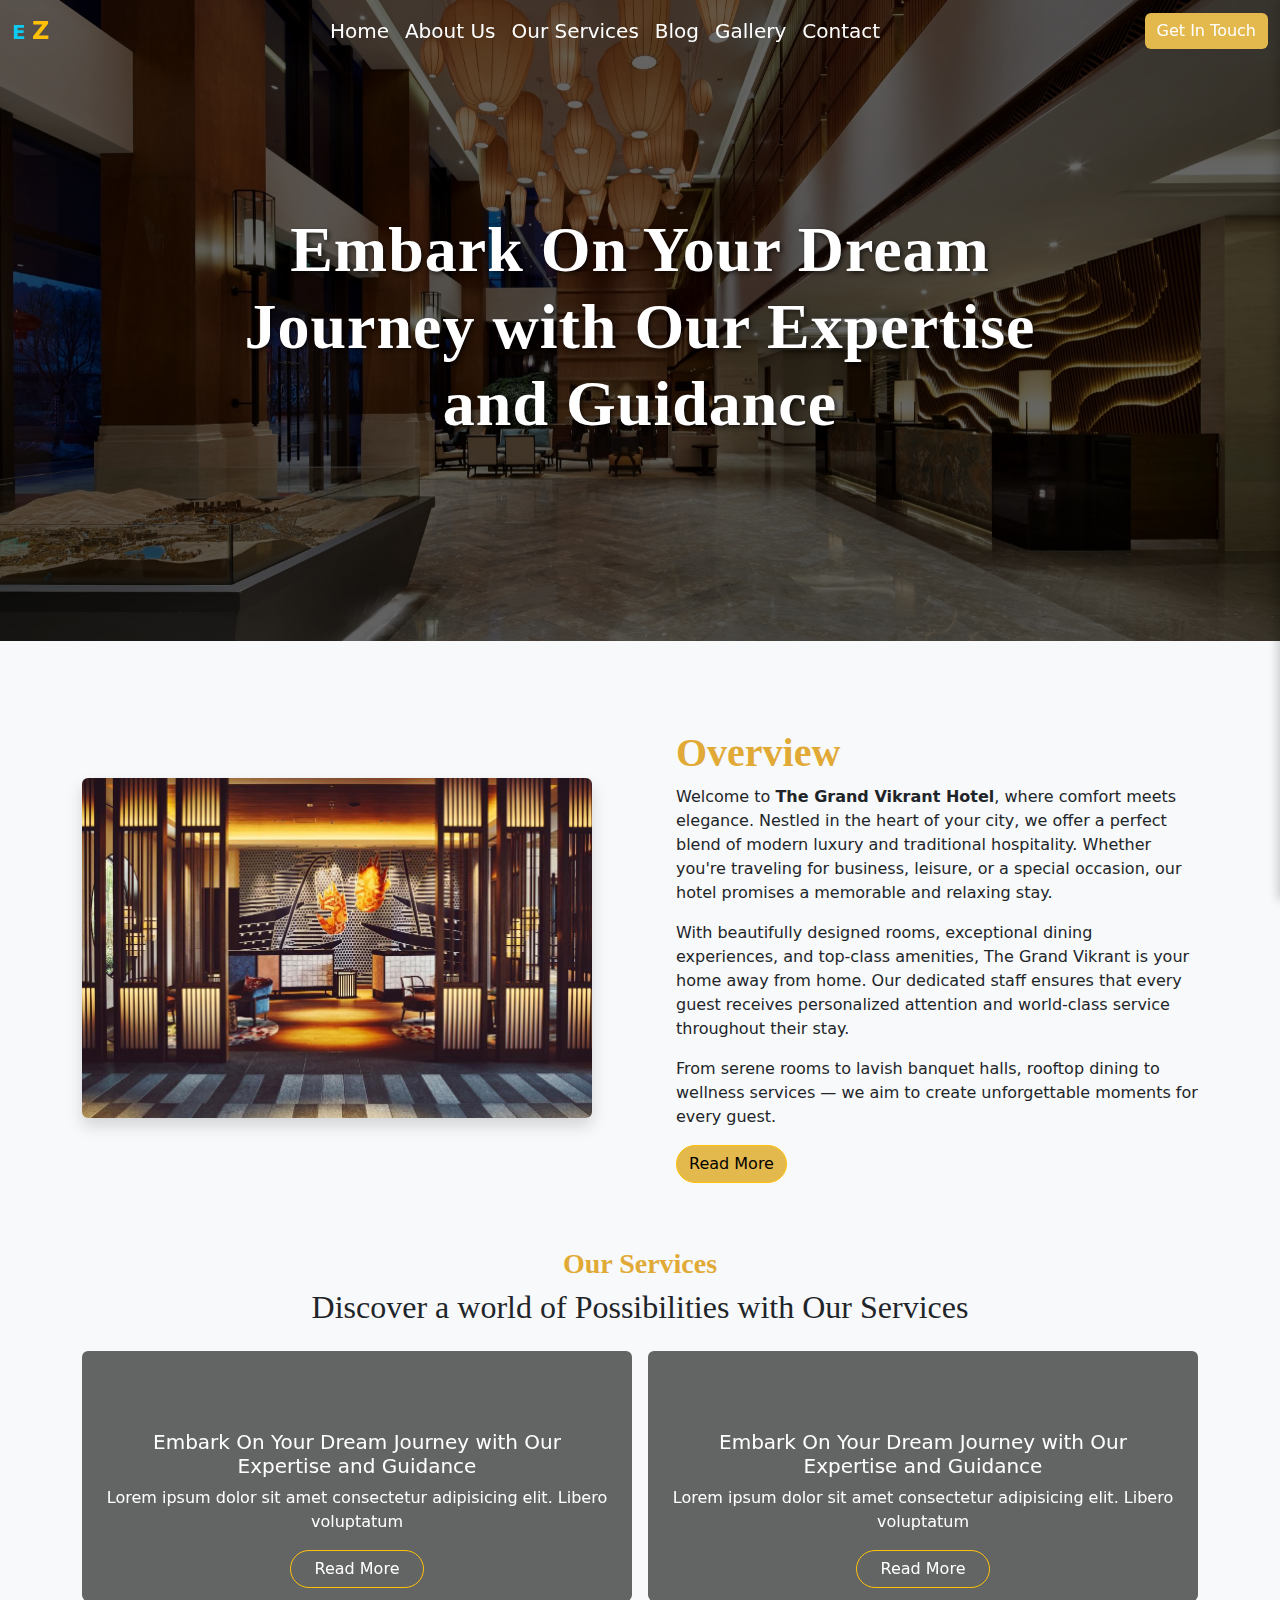
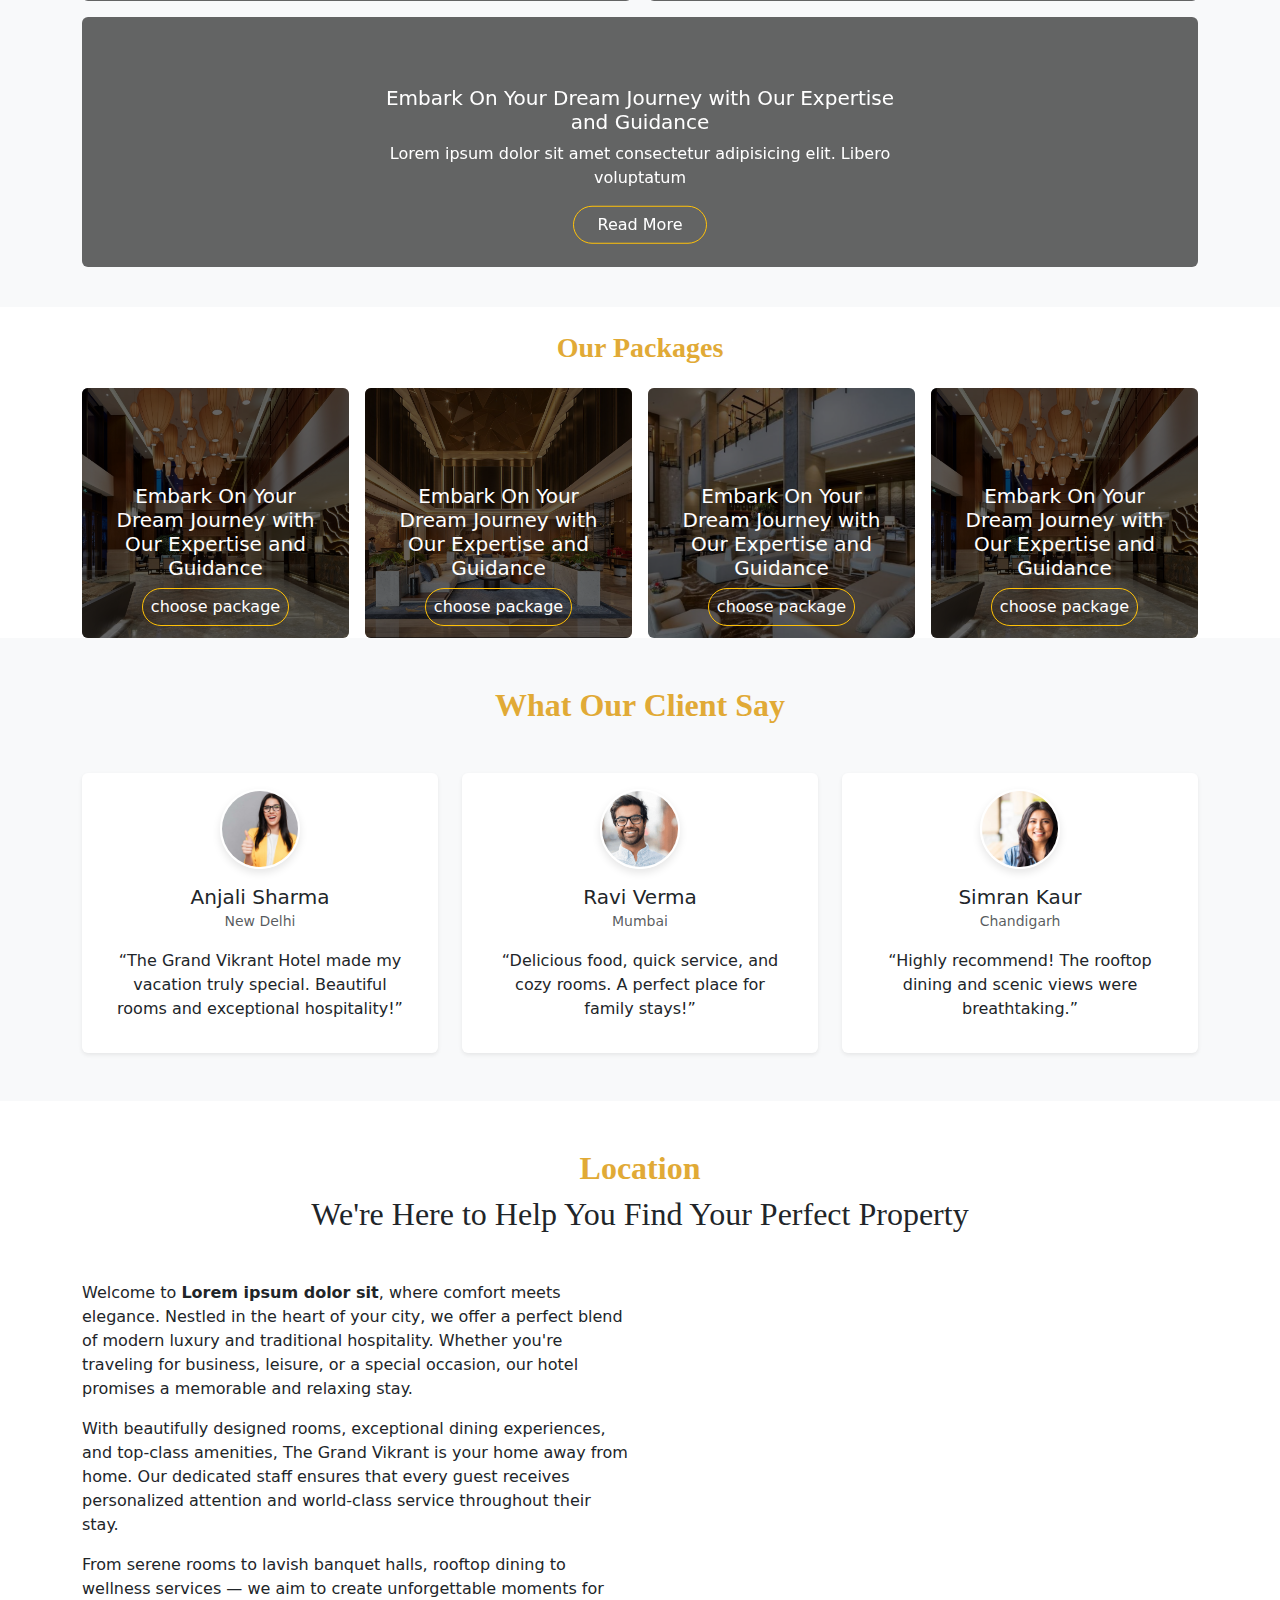
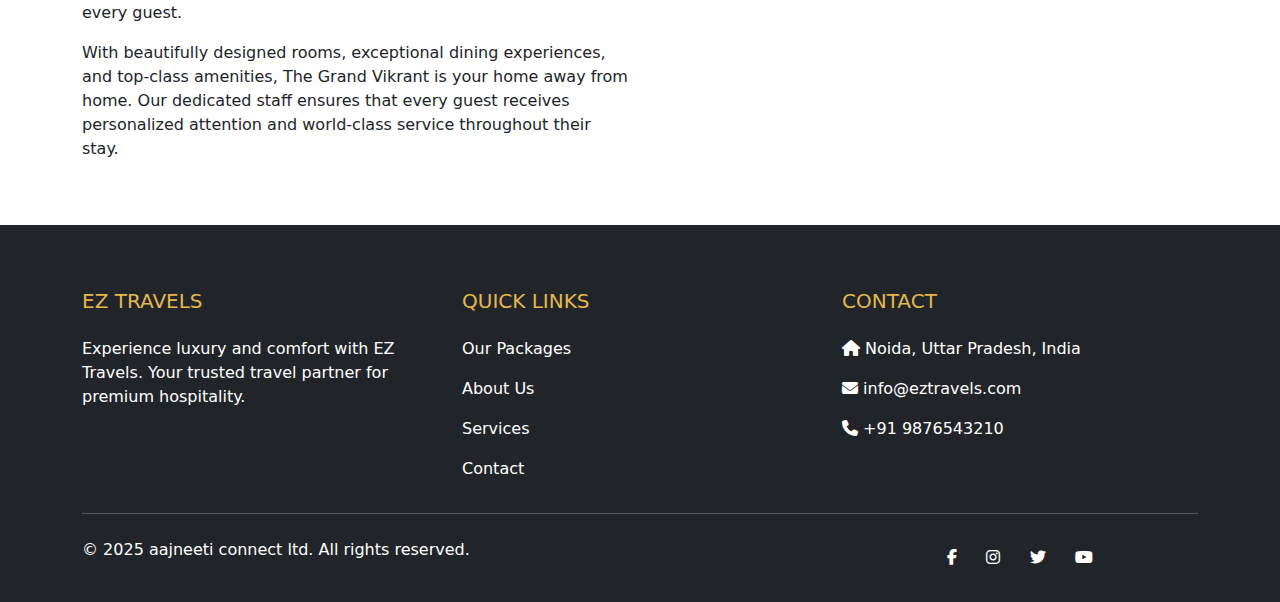
<file: index.html>
<!DOCTYPE html>
<html lang="en">

<head>
    <meta charset="UTF-8">
    <meta name="viewport" content="width=device-width, initial-scale=1.0">
    <title>Document</title>
    <link href="https://cdn.jsdelivr.net/npm/bootstrap@5.3.7/dist/css/bootstrap.min.css" rel="stylesheet">
    <link href="assets/css/style.css" rel="stylesheet">
    <!-- Font Awesome CDN for icons -->
    <link rel="stylesheet" href="https://cdnjs.cloudflare.com/ajax/libs/font-awesome/6.4.0/css/all.min.css">
    <link rel="stylesheet" href="https://cdnjs.cloudflare.com/ajax/libs/animate.css/4.1.1/animate.min.css" />
    <link href="https://unpkg.com/aos@2.3.1/dist/aos.css" rel="stylesheet">





</head>

<body>
    <!-- Navbar (your existing code remains almost same) -->
    <nav class="navbar navbar-expand-lg navbar-light navbar-overlay">
        <div class="container-fluid">
            <a class="navbar-brand" href="index.html">
                <span class="text-info fw-bold fs-7">E</span>
                <span class="text-warning fw-bold fs-4">Z</span>
            </a>

            <!-- Toggle Button -->
            <button class="navbar-toggler" type="button" id="menuToggle">
                <span class="navbar-toggler-icon"></span>
            </button>

            <!-- Desktop Menu -->
            <div class="collapse navbar-collapse d-none d-lg-block" id="navbarNav">
                <ul class="navbar-nav mx-auto">
                    <!-- nav items -->
                    <li class="nav-item"><a class="nav-link active" href="index.html">Home</a></li>
                    <li class="nav-item"><a class="nav-link" href="about.html">About Us</a></li>
                    <li class="nav-item"><a class="nav-link" href="services.html">Our Services</a></li>
                    <li class="nav-item"><a class="nav-link" href="blog.html">Blog</a></li>
                    <li class="nav-item"><a class="nav-link" href="gallery.html">Gallery</a></li>
                    <li class="nav-item"><a class="nav-link" href="contact.html">Contact</a></li>
                </ul>
            </div>

            <button class="btn btn-nav btn-color d-none d-lg-inline-block" data-bs-toggle="modal"
                data-bs-target="#getInTouchModal">
                Get In Touch
            </button>
        </div>
    </nav>

    <!-- Custom Sidebar (Mobile Menu) -->
    <div id="mobileSidebar" class="mobile-sidebar">
        <span class="close-btn" id="closeSidebar">&times;</span>
        <hr class="mb-4" />
        <ul class="sidebar-nav">
            <li><a href="index.html">Home</a></li>
            <li><a href="about.html">About Us</a></li>
            <li><a href="services.html">Our Services</a></li>
            <li><a href="blog.html">Blog</a></li>
            <li><a href="gallery.html">Gallery</a></li>
            <li><a href="contact.html">Contact</a></li>
        </ul>
    </div>

    <!-- Modal -->
    <div class="modal fade" id="getInTouchModal" tabindex="-1" aria-labelledby="getInTouchModalLabel"
        aria-hidden="true">
        <div class="modal-dialog">
            <div class="modal-content custom-modal shadow-lg animate__animated animate__zoomIn">

                <!-- Modal Header -->
                <div class="modal-header border-0">
                    <h5 class="modal-title" id="getInTouchModalLabel">Get in Touch</h5>
                    <button type="button" class="btn-close" data-bs-dismiss="modal" aria-label="Close"></button>
                </div>

                <!-- Modal Body with Form -->
                <div class="modal-body">
                    <form>
                        <div class="mb-3">
                            <label for="name" class="form-label fw-semibold">Name</label>
                             <input type="text" class="form-control stylish-input" id="name"
                                placeholder="Enter your name">
                        </div>
                        <div class="mb-3">
                            <label for="email" class="form-label fw-semibold">Email</label>
                            <input type="email" class="form-control stylish-input" id="email"
                                placeholder="Enter your email">
                        </div>
                        <div class="mb-3">
                            <label for="message" class="form-label fw-semibold">Message</label>
                            <textarea class="form-control stylish-input" id="message" rows="3"
                                placeholder="Your message..."></textarea>
                        </div>
                    </form>
                </div>

                <!-- Modal Footer -->
                <div class="modal-footer border-0 ">
                    <button type="button" class="btn btn-outline-dark" data-bs-dismiss="modal">Close</button>
                    <button type="submit" class="btn btn-outline-dark ">Send Message</button>
                </div>

            </div>
        </div>
    </div>

    <!-- slider -->
    <div id="carouselExampleSlidesOnly" class="carousel slide" data-bs-ride="carousel">
        <div class="carousel-inner">
            <div class="carousel-item active position-relative">
                <img class="d-block w-100" src="assets/img/sliderr2.jpg" alt="First slide">
                <!-- Black overlay -->
                <div class="overlay"></div>

                <div class="carousel-caption d-none d-md-block">
                    <h5 class="display-3 fw-bold text-white stylish-heading">
                        Embark On Your Dream Journey with Our Expertise and Guidance
                    </h5>

                </div>
            </div>

            <div class="carousel-item position-relative">
                <img class="d-block w-100" src="assets/img/sliderr4.jpg" alt="Third slide">
                <div class="overlay"></div>

                <div class="carousel-caption d-none d-md-block">
                    <h5 class="display-3 fw-bold text-white stylish-heading">
                        Embark On Your Dream Journey with Our Expertise and Guidance
                    </h5>

                </div>
            </div>
        </div>
    </div>
    <!-- About Section -->
    <section class=" py-5" style="background-color: #f8f9fa;">
        <div class="container  pt-4">
            <div class="row align-items-center g-6">
                <div class="col-lg-6 mb-8 mb-lg-0 pe-lg-5">
                    <div class="about-img">
                        <img src="assets/img/about-image.jpg" alt="About Us" class="img-fluid rounded shadow"  data-aos="fade-down" data-aos-duration="1000" data-aos-delay="100">
                    </div>
                </div>

                <div class="col-lg-6">
                    <div class="about-content ms-lg-4">
                        <div class="about-heading mt-3">
                            <h1 class="fw-bold service-main-heading text-center text-lg-start">Overview</h1>
                        </div>

                        <div class="about-description ">
                            <p>
                                Welcome to <strong>The Grand Vikrant Hotel</strong>, where comfort meets elegance.
                                Nestled in the heart of your city, we offer a perfect blend of modern luxury and
                                traditional hospitality. Whether you're traveling for business, leisure, or a special
                                occasion, our hotel promises a memorable and relaxing stay.
                            </p>
                            <p>
                                With beautifully designed rooms, exceptional dining experiences, and top-class
                                amenities, The Grand Vikrant is your home away from home. Our dedicated staff ensures
                                that every guest receives personalized attention and world-class service throughout
                                their stay.
                            </p>
                            <p>
                                From serene rooms to lavish banquet halls, rooftop dining to wellness services — we aim
                                to create unforgettable moments for every guest.
                            </p>
                        </div>
                        <button class="btn btn-outline-warning btn-about rounded-pill text-black">Read More</button>
                    </div>
                </div>
            </div>
        </div>
    </section>
    <!-- about section end -->

    <!-- service-section -->
    <section class="about-section py-3" style="background-color: #f8f9fa;">

        <div class="container">
            <div class="d-flex justify-content-center">
                <h3 class="service-main-heading fw-bold">Our Services</h3>
            </div>
            <div>
                <h2 class="text-center display-9 mb-4 fw-semi-bold  service-heading">Discover a world of Possibilities
                    with
                    Our Services</h2>

            </div>
            <div class="row g-3 align-items-center">
                <div class="col-lg-6">
                    <div class="service-img overflow-hidden rounded position-relative">
                        <img src="assets/img/sliderr2.jpg" class="img-fluid w-100 object-fit-cover" alt=""
                            style="height:250px;"  data-aos="fade-down" data-aos-duration="1000" data-aos-delay="100">
                        <div class="overlay"></div>
                        <div class="service-caption  d-block text-center  px-4">
                            <h5 class="display-9  text-white ">
                                Embark On Your Dream Journey with Our Expertise and Guidance
                            </h5>
                            <p class="text-white">Lorem ipsum dolor sit amet consectetur adipisicing elit. Libero
                                voluptatum</p>
                            <button class="btn btn-outline-warning rounded-pill text-center px-4 text-white ">Read
                                More</button>

                        </div>

                    </div>
                </div>
                <div class="col-lg-6">
                    <div class="service-img overflow-hidden rounded position-relative">
                        <img src="assets/img/sliderr3.jpg" class="img-fluid w-100 object-fit-cover" alt=""
                            style="height: 250px;"  data-aos="fade-down" data-aos-duration="1000" data-aos-delay="100">
                        <div class="overlay"></div>
                        <div class="service-caption d-block text-center  px-4">
                            <h5 class="display-9  text-white ">
                                Embark On Your Dream Journey with Our Expertise and Guidance
                            </h5>
                            <p class="text-white">Lorem ipsum dolor sit amet consectetur adipisicing elit. Libero
                                voluptatum</p>
                            <button class="btn btn-outline-warning rounded-pill text-center px-4 text-white ">Read
                                More</button>

                        </div>

                    </div>
                </div>
            </div>


            <div class="row mt-3 mb-4">
                <div class="col-lg-12">
                    <div class="service-img overflow-hidden rounded position-relative">
                        <img src="assets/img/sliderr4.jpg" class="img-fluid w-100 object-fit-cover" alt=""
                            style="height: 250px;"  data-aos="fade-down" data-aos-duration="1000" data-aos-delay="100">
                        <div class="overlay"></div>

                        <!-- Centered Content -->
                        <div
                            class="service-caption  position-absolute top-50 start-50 translate-middle text-center px-4">
                            <h5 class="display-9 text-white">
                                Embark On Your Dream Journey with Our Expertise and Guidance
                            </h5>
                            <p class="text-white">Lorem ipsum dolor sit amet consectetur adipisicing elit. Libero
                                voluptatum</p>
                            <button class="btn btn-outline-warning rounded-pill text-center px-4 text-white">Read
                                More</button>
                        </div>
                    </div>
                </div>
            </div>

        </div>
    </section>

    <!-- service-section end -->

    <!-- our packages start-->

    <section class="package-section py-8 mt-4">

        <div class="container">
            <div class="d-flex justify-content-center ">
                <h3 class="package-main-heading fw-bold mb-4">Our Packages</h3>
            </div>
            <!-- <div>
                <h2 class=" display-9 mb-4 fw-semi-bold text-center service-heading">Discover a world of Possibilities with
                    Our packages</h2>

            </div> -->
            <div class="row g-3 align-items-center">
                <div class="col-lg-3">
                    <div class="service-img overflow-hidden rounded position-relative">
                        <img src="assets/img/sliderr2.jpg" class="img-fluid w-100 object-fit-cover" alt=""
                            style="height:250px;">
                        <div class="overlay"></div>
                        <div class="service-caption d-block px-4 text-center">
                            <h5 class="display-9  text-white ">
                                Embark On Your Dream Journey with Our Expertise and Guidance
                            </h5>

                            <button class="btn btn-outline-warning rounded-pill text-center px-2 text-white ">choose
                                package
                            </button>

                        </div>

                    </div>
                </div>
                <div class="col-lg-3">
                    <div class="service-img overflow-hidden rounded position-relative">
                        <img src="assets/img/sliderr4.jpg" class="img-fluid w-100 object-fit-cover" alt=""
                            style="height: 250px;">
                        <div class="overlay"></div>
                        <div class="service-caption d-block px-4 text-center">
                            <h5 class="display-9  text-white ">
                                Embark On Your Dream Journey with Our Expertise and Guidance
                            </h5>

                            <button class="btn btn-outline-warning rounded-pill text-center px-2 text-white ">choose
                                package
                            </button>

                        </div>

                    </div>
                </div>
                <div class="col-lg-3">
                    <div class="service-img overflow-hidden rounded position-relative">
                        <img src="assets/img/sliderr3.jpg" class="img-fluid w-100 object-fit-cover" alt=""
                            style="height: 250px;">
                        <div class="overlay"></div>
                        <div class="service-caption d-block px-4 text-center">
                            <h5 class="display-9  text-white ">
                                Embark On Your Dream Journey with Our Expertise and Guidance
                            </h5>

                            <button class="btn btn-outline-warning rounded-pill text-center px-2 text-white ">choose
                                package
                            </button>

                        </div>

                    </div>
                </div>
                <div class="col-lg-3">
                    <div class="service-img overflow-hidden rounded position-relative">
                        <img src="assets/img/sliderr2.jpg" class="img-fluid w-100 object-fit-cover" alt=""
                            style="height: 250px;">
                        <div class="overlay"></div>
                        <div class="service-caption d-block px-4 text-center">
                            <h5 class="display-9  text-white ">
                                Embark On Your Dream Journey with Our Expertise and Guidance
                            </h5>
                            <button class="btn btn-outline-warning rounded-pill text-center px-2 text-white ">
                                choose package</button>
                        </div>
                    </div>
                </div>
            </div>
        </div>
    </section>
    <!-- our package end -->

    <!-- testimonial-->
    <section class="py-5 bg-light" id="testimonials">
        <div class="container">
            <h2 class="text-center testimonial-heading mb-5 fw-bold">What Our Client Say</h2>
            <div class="row g-4">

                <!-- Testimonial 1 -->
                <div class="col-md-4">
                    <div class="card testimonial-card p-3 border-0 shadow-sm h-100">
                        <div class="text-center">
                            <img src="assets/img/pfl-2.jpg" class="rounded-circle mb-3 testimonial-img" alt="Client 1">
                            <h5 class="mb-0">Anjali Sharma</h5>
                            <small class="text-muted">New Delhi</small>
                        </div>
                        <div class="card-body text-center">
                            <p class="card-text">“The Grand Vikrant Hotel made my vacation truly special. Beautiful
                                rooms and exceptional hospitality!”</p>
                        </div>
                    </div>
                </div>

                <!-- Testimonial 2 -->
                <div class="col-md-4">
                    <div class="card testimonial-card p-3 border-0 shadow-sm h-100">
                        <div class="text-center">
                            <img src="assets/img/pfl-3.png" class="rounded-circle mb-3 testimonial-img" alt="Client 2">
                            <h5 class="mb-0">Ravi Verma</h5>
                            <small class="text-muted">Mumbai</small>
                        </div>
                        <div class="card-body text-center">
                            <p class="card-text">“Delicious food, quick service, and cozy rooms. A perfect place for
                                family stays!”</p>
                        </div>
                    </div>
                </div>

                <!-- Testimonial 3 -->
                <div class="col-md-4">
                    <div class="card testimonial-card p-3 border-0 shadow-sm h-100">
                        <div class="text-center">
                            <img src="assets/img/prf1.jpg" class="rounded-circle mb-3 testimonial-img" alt="Client 3">
                            <h5 class="mb-0">Simran Kaur</h5>
                            <small class="text-muted">Chandigarh</small>
                        </div>
                        <div class="card-body text-center">
                            <p class="card-text">“Highly recommend! The rooftop dining and scenic views were
                                breathtaking.”</p>
                        </div>
                    </div>
                </div>

            </div>
        </div>
    </section>


    <!-- Location section start -->
    <section class="py-5 " id="testimonials">
        <div class="container">
            <h2 class="text-center testimonial-heading fw-bold">Location</h2>
            <h2 class="text-center testimonial-sub-heading mb-5 ">We're Here to Help You Find Your Perfect Property</h2>

            <div class="row g-4">

                <div class="col-md-6">
                    <div class="contact-description">
                        <p>
                            Welcome to <strong>Lorem ipsum dolor sit</strong>, where comfort meets elegance.
                            Nestled in the heart of your city, we offer a perfect blend of modern luxury and
                            traditional hospitality. Whether you're traveling for business, leisure, or a special
                            occasion, our hotel promises a memorable and relaxing stay.
                        </p>
                        <p>
                            With beautifully designed rooms, exceptional dining experiences, and top-class
                            amenities, The Grand Vikrant is your home away from home. Our dedicated staff ensures
                            that every guest receives personalized attention and world-class service throughout
                            their stay.
                        </p>
                        <p>
                            From serene rooms to lavish banquet halls, rooftop dining to wellness services — we aim
                            to create unforgettable moments for every guest.
                        </p>
                        <p>
                            With beautifully designed rooms, exceptional dining experiences, and top-class
                            amenities, The Grand Vikrant is your home away from home. Our dedicated staff ensures
                            that every guest receives personalized attention and world-class service throughout
                            their stay.
                        </p>
                    </div>
                </div>

                <div class="col-md-6">
                    <div class="ratio ratio-4x3">
                        <iframe
                            src="https://www.google.com/maps/embed?pb=!1m18!1m12!1m3!1d3502.4118319141294!2d77.3747465745722!3d28.6174166847686!2m3!1f0!2f0!3f0!3m2!1i1024!2i768!4f13.1!3m3!1m2!1s0x390ce5be306febdb%3A0xa25f25cb323b6eab!2sAAJneeti%20Connect%20Ltd.!5e0!3m2!1sen!2sin!4v1754482716647!5m2!1sen!2sin"
                            width="500" height="350" style="border:0;" allowfullscreen="" loading="lazy"
                            referrerpolicy="no-referrer-when-downgrade">
                        </iframe>
                    </div>
                </div>
            </div>
        </div>
    </section>

    <!-- location section end -->

    <footer class="bg-dark text-white pt-5 pb-4">
        <div class="container text-md-left">
            <div class="row">

                <!-- Logo / Brand -->
                <div class="col-md-4 col-lg-4 col-xl-4 mx-auto mt-3">
                    <h5 class="text-uppercase mb-4 font-weight-bold footer-heading">EZ Travels</h5>
                    <p>
                        Experience luxury and comfort with EZ Travels. Your trusted travel partner for premium
                        hospitality.
                    </p>
                </div>

                <!-- Useful Links -->
                <div class="col-md-4 col-lg-4 col-xl-4 mx-auto mt-3">
                    <h5 class="text-uppercase mb-4 font-weight-bold footer-heading">Quick Links</h5>
                    <p><a href="#" class="text-white" style="text-decoration: none;">Our Packages</a></p>
                    <p><a href="#" class="text-white" style="text-decoration: none;">About Us</a></p>
                    <p><a href="#" class="text-white" style="text-decoration: none;">Services</a></p>
                    <p><a href="#" class="text-white" style="text-decoration: none;">Contact</a></p>
                </div>

                <!-- Contact / Social -->
                <div class="col-md-4 col-lg-4 col-xl-4 mx-auto mt-3">
                    <h5 class="text-uppercase mb-4 font-weight-bold footer-heading">Contact</h5>
                    <p><i class="fas fa-home mr-4"></i> Noida, Uttar Pradesh, India</p>
                    <p><i class="fas fa-envelope mr-4"></i> info@eztravels.com</p>
                    <p><i class="fas fa-phone mr-4"></i> +91 9876543210</p>
                </div>

            </div>

            <hr class="mb-4">

            <!-- Copyright -->
            <div class="row align-items-center">
                <div class="col-md-7 col-lg-8">
                    <p>© 2025 aajneeti connect ltd. All rights reserved.</p>
                </div>
                <div class="col-md-5 col-lg-4">
                    <div class="text-center text-md-right">
                        <a href="#" class="text-white me-4"><i class="fab fa-facebook-f"></i></a>
                        <a href="#" class="text-white me-4"><i class="fab fa-instagram"></i></a>
                        <a href="#" class="text-white me-4"><i class="fab fa-twitter"></i></a>
                        <a href="#" class="text-white"><i class="fab fa-youtube"></i></a>
                    </div>
                </div>
            </div>
        </div>
    </footer>



    <!-- Bootstrap Bundle JS (includes Popper) -->
    <script src="https://cdn.jsdelivr.net/npm/bootstrap@5.3.3/dist/js/bootstrap.bundle.min.js"></script>

    <script>
        window.addEventListener('scroll', function () {
            const navbar = document.querySelector('.navbar-overlay');
            if (window.scrollY > 50) {
                navbar.classList.add('scrolled');
            } else {
                navbar.classList.remove('scrolled');
            }
        });
    </script>
    <script>
        // Show sidebar
        document.getElementById('menuToggle').addEventListener('click', function () {
            document.getElementById('mobileSidebar').classList.add('active');
        });

        // Hide sidebar
        document.getElementById('closeSidebar').addEventListener('click', function () {
            document.getElementById('mobileSidebar').classList.remove('active');
        });
    </script>

 <script src="https://unpkg.com/aos@2.3.1/dist/aos.js"></script>
    <script>
        AOS.init();
    </script>
</body>

</html>
</file>
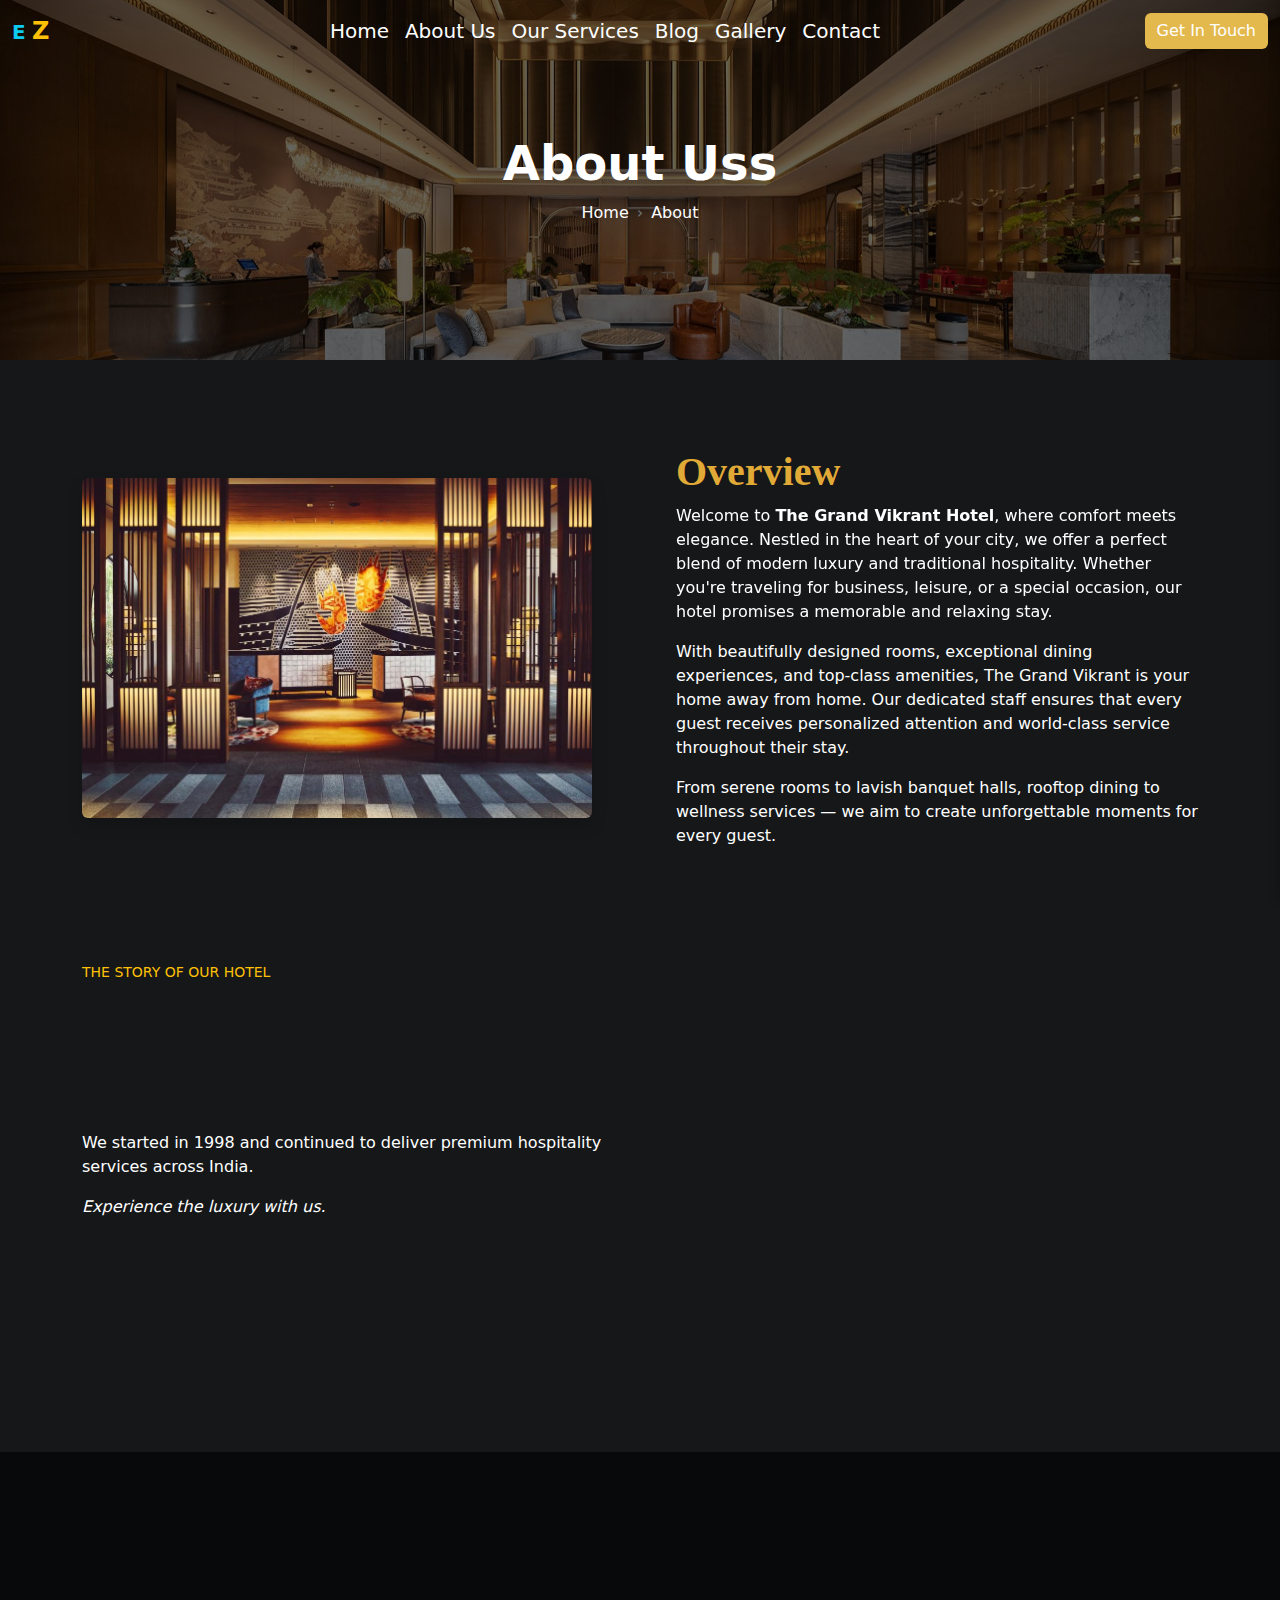
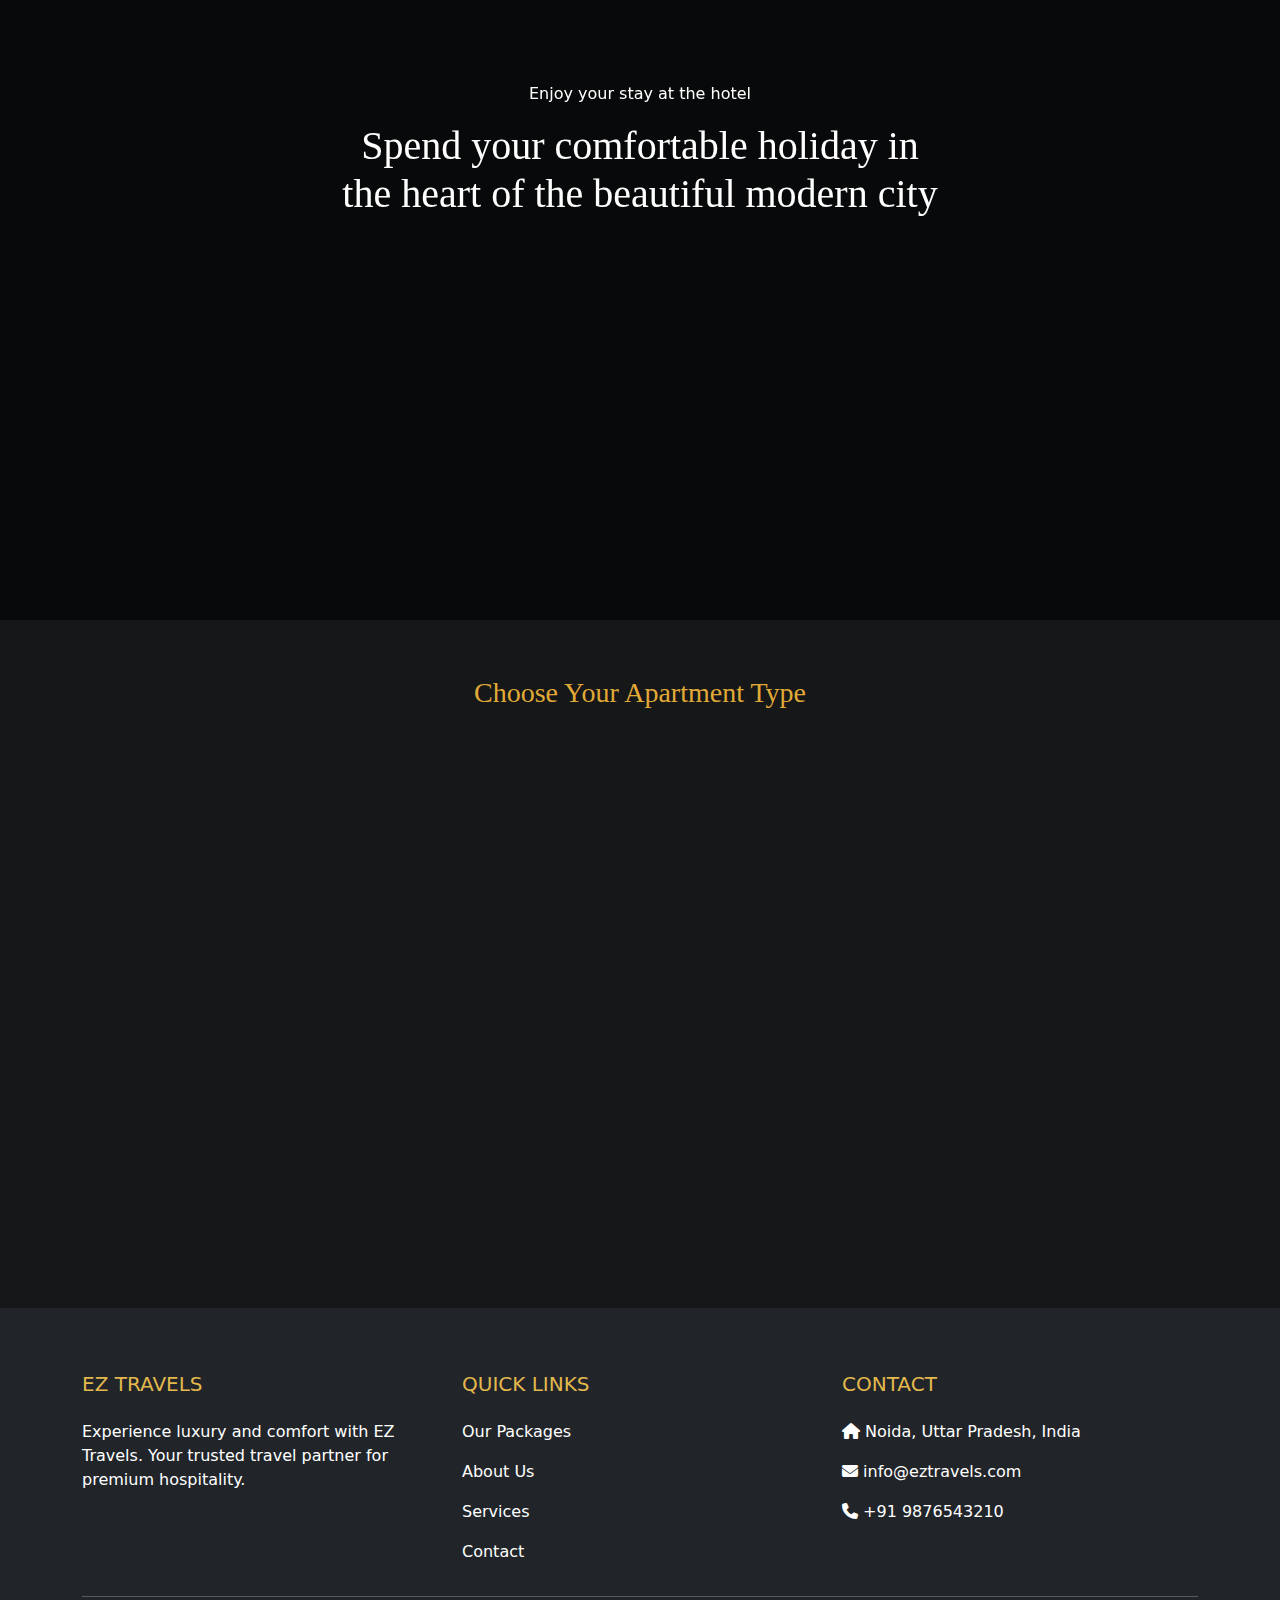
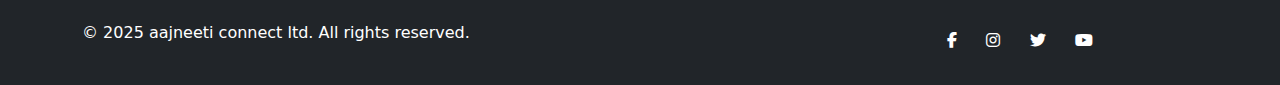
<file: about.html>
<!DOCTYPE html>
<html lang="en">

<head>
    <meta charset="UTF-8">
    <meta name="viewport" content="width=device-width, initial-scale=1.0">
    <title>about us</title>
    <link href="https://cdn.jsdelivr.net/npm/bootstrap@5.3.7/dist/css/bootstrap.min.css" rel="stylesheet">
    <link href="assets/css/style.css" rel="stylesheet">
    <!-- Font Awesome CDN for icons -->
    <link rel="stylesheet" href="https://cdnjs.cloudflare.com/ajax/libs/font-awesome/6.4.0/css/all.min.css">
    <link rel="stylesheet" href="https://cdnjs.cloudflare.com/ajax/libs/animate.css/4.1.1/animate.min.css" />
    <link href="https://unpkg.com/aos@2.3.1/dist/aos.css" rel="stylesheet">


</head>

<body class="about-background">


    <!-- Navbar (your existing code remains almost same) -->
    <nav class="navbar navbar-expand-lg navbar-light navbar-overlay">
        <div class="container-fluid">
            <a class="navbar-brand" href="index.html">
                <span class="text-info fw-bold fs-7">E</span>
                <span class="text-warning fw-bold fs-4">Z</span>
            </a>

            <!-- Toggle Button -->
            <button class="navbar-toggler" type="button" id="menuToggle">
                <span class="navbar-toggler-icon"></span>
            </button>

            <!-- Desktop Menu -->
            <div class="collapse navbar-collapse d-none d-lg-block" id="navbarNav">
                <ul class="navbar-nav mx-auto">
                    <!-- nav items -->
                    <li class="nav-item"><a class="nav-link active" href="index.html">Home</a></li>
                    <li class="nav-item"><a class="nav-link" href="about.html">About Us</a></li>
                    <li class="nav-item"><a class="nav-link" href="services.html">Our Services</a></li>
                    <li class="nav-item"><a class="nav-link" href="blog.html">Blog</a></li>
                    <li class="nav-item"><a class="nav-link" href="gallery.html">Gallery</a></li>
                    <li class="nav-item"><a class="nav-link" href="contact.html">Contact</a></li>
                </ul>
            </div>

            <button class="btn btn-nav btn-color d-none d-lg-inline-block" data-bs-toggle="modal"
                data-bs-target="#getInTouchModal">
                Get In Touch
            </button>
        </div>
    </nav>

    <!-- Custom Sidebar (Mobile Menu) -->
    <div id="mobileSidebar" class="mobile-sidebar">
        <span class="close-btn" id="closeSidebar">&times;</span>
        <hr class="mb-4" />
        <ul class="sidebar-nav">
            <li><a href="index.html">Home</a></li>
            <li><a href="about.html">About Us</a></li>
            <li><a href="services.html">Our Services</a></li>
            <li><a href="blog.html">Blog</a></li>
            <li><a href="gallery.html">Gallery</a></li>
            <li><a href="contact.html">Contact</a></li>
        </ul>
    </div>

      <!-- Modal -->
    <div class="modal fade" id="getInTouchModal" tabindex="-1" aria-labelledby="getInTouchModalLabel"
        aria-hidden="true">
        <div class="modal-dialog">
            <div class="modal-content custom-modal shadow-lg animate__animated animate__zoomIn">

                <!-- Modal Header -->
                <div class="modal-header border-0">
                    <h5 class="modal-title" id="getInTouchModalLabel">Get in Touch</h5>
                    <button type="button" class="btn-close" data-bs-dismiss="modal" aria-label="Close"></button>
                </div>

                <!-- Modal Body with Form -->
                <div class="modal-body">
                    <form>
                        <div class="mb-3">
                            <label for="name" class="form-label fw-semibold">Name</label>
                            <input type="text" class="form-control stylish-input" id="name"
                                placeholder="Enter your name">
                        </div>
                        <div class="mb-3">
                            <label for="email" class="form-label fw-semibold">Email</label>
                            <input type="email" class="form-control stylish-input" id="email"
                                placeholder="Enter your email">
                        </div>
                        <div class="mb-3">
                            <label for="message" class="form-label fw-semibold">Message</label>
                            <textarea class="form-control stylish-input" id="message" rows="3"
                                placeholder="Your message..."></textarea>
                        </div>
                    </form>
                </div>

                <!-- Modal Footer -->
                <div class="modal-footer border-0 ">
                    <button type="button" class="btn btn-outline-dark" data-bs-dismiss="modal">Close</button>
                    <button type="submit" class="btn btn-outline-dark ">Send Message</button>
                </div>

            </div>
        </div>
    </div>


    <!-- Breadcrumb Area with Background Image -->
    <section class="breadcrumb-area d-flex align-items-center justify-content-center text-center text-white"
        style="height:40vh; background: linear-gradient(rgba(0,0,0,0.6), rgba(0,0,0,0.6)), url('assets/img/sliderr4.jpg') center/cover no-repeat;">
        <div class="container">
            <h1 class="fw-bold display-5 mb-2">About Uss</h1>
            <nav aria-label="breadcrumb">
                <ol class="breadcrumb justify-content-center mb-0">
                    <li class="breadcrumb-item">
                        <a href="index.html" class="text-white text-decoration-none">Home</a>
                    </li>
                    <li class="breadcrumb-item active text-white" aria-current="page">About</li>
                </ol>
            </nav>
        </div>
    </section>




    <!-- About Section -->
    <section class=" py-5">
        <div class="container  pt-4">
            <div class="row align-items-center g-6">
                <div class="col-lg-6 mb-8 mb-lg-0 pe-lg-5">
                    <div class="about-img">
                        <img src="assets/img/about-image.jpg" alt="About Us" class="img-fluid rounded shadow"
                            data-aos="fade-down" data-aos-duration="2000" data-aos-delay="100">
                    </div>
                </div>

                <div class="col-lg-6">
                    <div class="about-content ms-lg-4">
                        <div class="about-heading mt-3">
                            <h1 class="fw-bold service-main-heading text-center text-lg-start">Overview</h1>
                        </div>

                        <div class="about-description ">
                            <p data-aos="fade-right" data-aos-duration="1200" data-aos-delay="300">
                                Welcome to <strong>The Grand Vikrant Hotel</strong>, where comfort meets elegance.
                                Nestled in the heart of your city, we offer a perfect blend of modern luxury and
                                traditional hospitality. Whether you're traveling for business, leisure, or a special
                                occasion, our hotel promises a memorable and relaxing stay.
                            </p>
                            <p>
                                With beautifully designed rooms, exceptional dining experiences, and top-class
                                amenities, The Grand Vikrant is your home away from home. Our dedicated staff ensures
                                that every guest receives personalized attention and world-class service throughout
                                their stay.
                            </p>
                            <p>
                                From serene rooms to lavish banquet halls, rooftop dining to wellness services — we aim
                                to create unforgettable moments for every guest.
                            </p>
                        </div>
                    </div>
                </div>
            </div>
        </div>
    </section>
    <!-- about section end -->

    <section class="about-parallax-section py-5 position-relative" style="overflow: hidden;">
        <div class="container">
            <div class="row align-items-center">

                <!-- Left Content -->
                <div class="col-md-6 mb-4 mb-md-0">
                    <small class="text-warning text-uppercase">The Story Of Our Hotel</small>
                    <h1 class="display-5 fw-bold mt-3" data-aos="fade-right" data-aos-duration="1200"
                        data-aos-delay="300">The Legend Began in 1998</h1>
                    <p class="mt-3">
                        We started in 1998 and continued to deliver premium hospitality services across India.
                    </p>
                    <p class="fst-italic">Experience the luxury with us.</p>
                </div>

                <!-- Right Image Stack -->
                <div class="col-md-6 position-relative">
                    <!-- Image 1 (static or parallax) -->
                    <img src="assets/img/sliderr2.jpg" class="img-fluid rounded shadow-lg mb-3 parallax-img"
                        style="width: 90%; max-height: 400px; object-fit: cover;" data-aos="fade-up"
                        data-aos-duration="2000" data-aos-delay="100" />

                    <!-- Image 2 (positioned above with some offset) -->
                    <img src="assets/img/sliderr3.jpg" class="img-fluid rounded shadow-lg position-absolute second-img"
                        style="top: 100px; left: 50px; width: 70%; object-fit: cover;" data-aos="fade-down"
                        data-aos-duration="2000" data-aos-delay="300" />
                </div>

            </div>
        </div>
    </section>
        
        <div class="container-fluid p-0 position-relative py-4">
            <!-- Background Image -->
            <img src="assets/img/img-35.jpg" class="w-100 banner-img section-overlay img-fluid" alt="Banner Image"
                data-aos="fade-up" data-aos-duration="2000" data-aos-delay="100">

            <div class="overlay position-absolute top-0 start-0 w-100 h-100"
                style="background: rgba(0, 0, 0, 0.6); z-index: 1;"></div>

            <!-- Text Content on Image -->
            <div class="content position-absolute  start-50 translate-middle-x text-center px-3"
                style="top:30%; z-index: 2;">
                <p>Enjoy your stay at the hotel</p>
                <h3 class="content-heading text-white " >
                    Spend your comfortable holiday in the heart of the beautiful modern city
                </h3>
            </div>
        </div>
  <section >
    <div class="container py-4">
        <div class="text-center py-4">
            <h2 class="py-2 fs-3 fs-md-2 apartment-heading">Choose Your Apartment Type</h2>
        </div>

        <div class="row g-4">
            <!-- Card 1 -->
            <div class="col-12 col-md-6 col-lg-4">
                <div class="card card-image apartment-img position-relative h-100" data-aos="fade-up" data-aos-duration="1000" data-aos-delay="100">
                    <img src="assets/img/img-36-2.jpg" alt="Luxury Apartment" class="img-fluid  rounded" style="width: 100%; height: auto;">
                    <div class="position-absolute text-white px-3 py-2" style="
                        background-color: black;
                        bottom: 10px;
                        left: 2px;
                        border-radius: 5px;
                        font-size: 1rem;
                    ">Luxury Apartments</div>
                </div>
            </div>

            <!-- Card 2 -->
            <div class="col-12 col-md-6 col-lg-4">
                <div class="card card-image apartment-img position-relative h-100" data-aos="fade-up" data-aos-duration="1000" data-aos-delay="200">
                    <img src="assets/img/img-37.jpg" alt="Luxury Apartment" class="img-fluid  rounded" style="width: 100%; height: auto;">
                    <div class="position-absolute text-white px-3 py-2" style="
                        background-color: black;
                        bottom: 10px;
                        left: 5px;
                        border-radius: 5px;
                        font-size: 1rem;
                    ">Luxury Apartments</div>
                </div>
            </div>

            <!-- Card 3 -->
            <div class="col-12 col-md-6 col-lg-4">
                <div class="card card-image apartment-img position-relative h-100" data-aos="fade-up" data-aos-duration="1000" data-aos-delay="300">
                    <img src="assets/img/img-36-2.jpg" alt="Luxury Apartment" class="img-fluid   rounded" style="width: 100%; height: auto;">
                    <div class="position-absolute text-white px-3 py-2" style="
                        background-color: black;
                        bottom: 10px;
                        left: 5px;
                        border-radius: 5px;
                        font-size: 1rem;
                    ">Luxury Apartments</div>
                </div>
            </div>
        </div>
    </div>
</section>


<!-- footer area -->
     <footer class="bg-dark text-white pt-5 pb-4">
        <div class="container text-md-left">
            <div class="row">

                <!-- Logo / Brand -->
                <div class="col-md-4 col-lg-4 col-xl-4 mx-auto mt-3">
                    <h5 class="text-uppercase mb-4 font-weight-bold footer-heading">EZ Travels</h5>
                    <p>
                        Experience luxury and comfort with EZ Travels. Your trusted travel partner for premium
                        hospitality.
                    </p>
                </div>

                <!-- Useful Links -->
                <div class="col-md-4 col-lg-4 col-xl-4 mx-auto mt-3">
                    <h5 class="text-uppercase mb-4 font-weight-bold footer-heading">Quick Links</h5>
                    <p><a href="#" class="text-white" style="text-decoration: none;">Our Packages</a></p>
                    <p><a href="#" class="text-white" style="text-decoration: none;">About Us</a></p>
                    <p><a href="#" class="text-white" style="text-decoration: none;">Services</a></p>
                    <p><a href="#" class="text-white" style="text-decoration: none;">Contact</a></p>
                </div>

                <!-- Contact / Social -->
                <div class="col-md-4 col-lg-4 col-xl-4 mx-auto mt-3">
                    <h5 class="text-uppercase mb-4 font-weight-bold footer-heading">Contact</h5>
                    <p><i class="fas fa-home mr-4"></i> Noida, Uttar Pradesh, India</p>
                    <p><i class="fas fa-envelope mr-4"></i> info@eztravels.com</p>
                    <p><i class="fas fa-phone mr-4"></i> +91 9876543210</p>
                </div>

            </div>

            <hr class="mb-4">

            <!-- Copyright -->
            <div class="row align-items-center">
                <div class="col-md-7 col-lg-8">
                    <p>© 2025 aajneeti connect ltd. All rights reserved.</p>
                </div>
                <div class="col-md-5 col-lg-4">
                    <div class="text-center text-md-right">
                        <a href="#" class="text-white me-4"><i class="fab fa-facebook-f"></i></a>
                        <a href="#" class="text-white me-4"><i class="fab fa-instagram"></i></a>
                        <a href="#" class="text-white me-4"><i class="fab fa-twitter"></i></a>
                        <a href="#" class="text-white"><i class="fab fa-youtube"></i></a>
                    </div>
                </div>
            </div>
        </div>
    </footer>
 
    <!-- footer area end -->

    <script src="https://unpkg.com/aos@2.3.1/dist/aos.js"></script>
    <script>
        AOS.init();
    </script>

    <!-- Bootstrap Bundle JS (includes Popper) -->
    <script src="https://cdn.jsdelivr.net/npm/bootstrap@5.3.3/dist/js/bootstrap.bundle.min.js"></script>

    <script>
        window.addEventListener('scroll', function () {
            const navbar = document.querySelector('.navbar-overlay');
            if (window.scrollY > 50) {
                navbar.classList.add('scrolled');
            } else {
                navbar.classList.remove('scrolled');
            }
        });
    </script>
    <script>
        // Show sidebar
        document.getElementById('menuToggle').addEventListener('click', function () {
            document.getElementById('mobileSidebar').classList.add('active');
        });

        // Hide sidebar
        document.getElementById('closeSidebar').addEventListener('click', function () {
            document.getElementById('mobileSidebar').classList.remove('active');
        });
    </script>
</body>

</html>
</file>
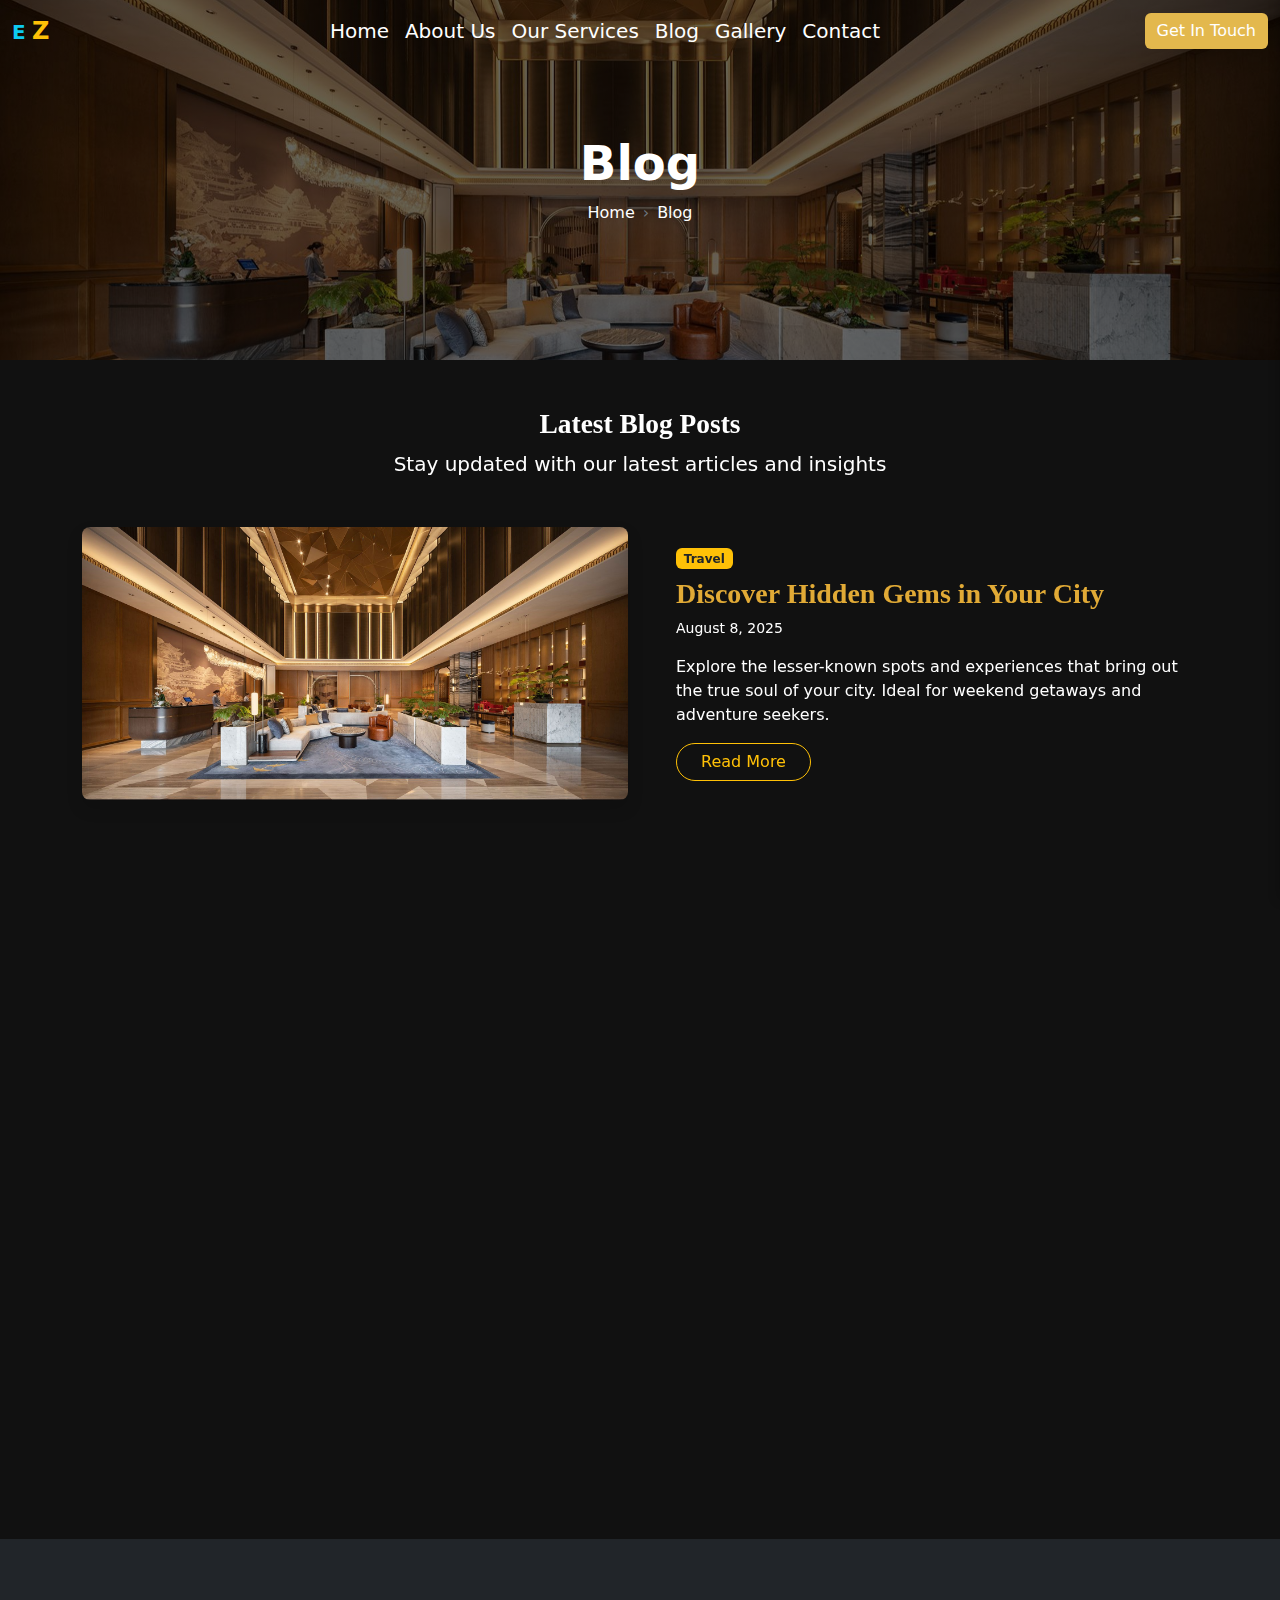
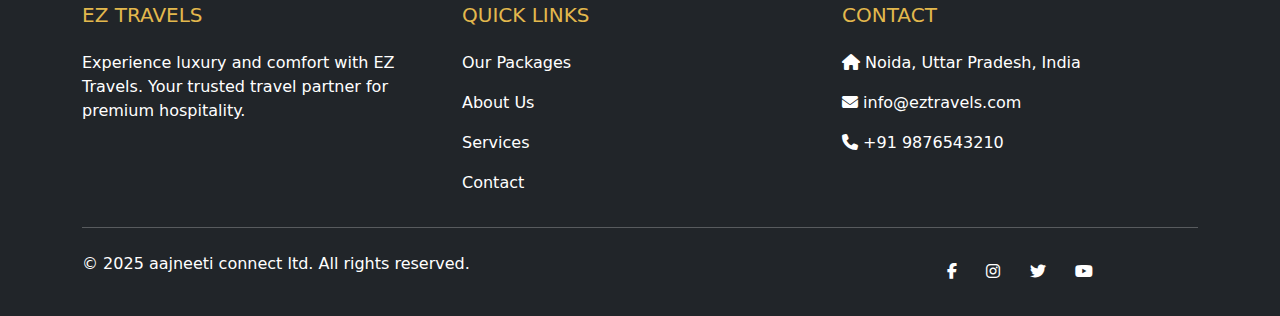
<file: blog.html>
<!DOCTYPE html>
<html lang="en">

<head>
    <meta charset="UTF-8">
    <meta name="viewport" content="width=device-width, initial-scale=1.0">
    <title>Document</title>
     <link href="https://cdn.jsdelivr.net/npm/bootstrap@5.3.7/dist/css/bootstrap.min.css" rel="stylesheet">
    <link href="assets/css/style.css" rel="stylesheet">
    <!-- Font Awesome CDN for icons -->
    <link rel="stylesheet" href="https://cdnjs.cloudflare.com/ajax/libs/font-awesome/6.4.0/css/all.min.css">
    <link rel="stylesheet" href="https://cdnjs.cloudflare.com/ajax/libs/animate.css/4.1.1/animate.min.css" />
    <link href="https://unpkg.com/aos@2.3.1/dist/aos.css" rel="stylesheet">
</head>

<body class="about-background">
      <!-- Navbar (your existing code remains almost same) -->
    <nav class="navbar navbar-expand-lg navbar-light navbar-overlay">
        <div class="container-fluid">
            <a class="navbar-brand" href="index.html">
                <span class="text-info fw-bold fs-7">E</span>
                <span class="text-warning fw-bold fs-4">Z</span>
            </a>

            <!-- Toggle Button -->
            <button class="navbar-toggler" type="button" id="menuToggle">
                <span class="navbar-toggler-icon"></span>
            </button>

            <!-- Desktop Menu -->
            <div class="collapse navbar-collapse d-none d-lg-block" id="navbarNav">
                <ul class="navbar-nav mx-auto">
                    <!-- nav items -->
                    <li class="nav-item"><a class="nav-link active" href="index.html">Home</a></li>
                    <li class="nav-item"><a class="nav-link" href="about.html">About Us</a></li>
                    <li class="nav-item"><a class="nav-link" href="services.html">Our Services</a></li>
                    <li class="nav-item"><a class="nav-link" href="blog.html">Blog</a></li>
                    <li class="nav-item"><a class="nav-link" href="gallery.html">Gallery</a></li>
                    <li class="nav-item"><a class="nav-link" href="contact.html">Contact</a></li>
                </ul>
            </div>

            <button class="btn btn-nav btn-color d-none d-lg-inline-block" data-bs-toggle="modal"
                data-bs-target="#getInTouchModal">
                Get In Touch
            </button>
        </div>
    </nav>

    <!-- Custom Sidebar (Mobile Menu) -->
    <div id="mobileSidebar" class="mobile-sidebar">
        <span class="close-btn" id="closeSidebar">&times;</span>
        <hr class="mb-4" />
        <ul class="sidebar-nav">
            <li><a href="index.html">Home</a></li>
            <li><a href="about.html">About Us</a></li>
            <li><a href="services.html">Our Services</a></li>
            <li><a href="blog.html">Blog</a></li>
            <li><a href="gallery.html">Gallery</a></li>
            <li><a href="contact.html">Contact</a></li>
        </ul>
    </div>

      <!-- Modal -->
    <div class="modal fade" id="getInTouchModal" tabindex="-1" aria-labelledby="getInTouchModalLabel"
        aria-hidden="true">
        <div class="modal-dialog">
            <div class="modal-content custom-modal shadow-lg animate__animated animate__zoomIn">

                <!-- Modal Header -->
                <div class="modal-header border-0">
                    <h5 class="modal-title" id="getInTouchModalLabel">Get in Touch</h5>
                    <button type="button" class="btn-close" data-bs-dismiss="modal" aria-label="Close"></button>
                </div>

                <!-- Modal Body with Form -->
                <div class="modal-body">
                    <form>
                        <div class="mb-3">
                            <label for="name" class="form-label fw-semibold">Name</label>
                            <input type="text" class="form-control stylish-input" id="name"
                                placeholder="Enter your name">
                        </div>
                        <div class="mb-3">
                            <label for="email" class="form-label fw-semibold">Email</label>
                            <input type="email" class="form-control stylish-input" id="email"
                                placeholder="Enter your email">
                        </div>
                        <div class="mb-3">
                            <label for="message" class="form-label fw-semibold">Message</label>
                            <textarea class="form-control stylish-input" id="message" rows="3"
                                placeholder="Your message..."></textarea>
                        </div>
                    </form>
                </div>

                <!-- Modal Footer -->
                <div class="modal-footer border-0 ">
                    <button type="button" class="btn btn-outline-dark" data-bs-dismiss="modal">Close</button>
                    <button type="submit" class="btn btn-outline-dark ">Send Message</button>
                </div>

            </div>
        </div>
    </div>


    <!-- Breadcrumb Area with Background Image -->
    <section class="breadcrumb-area d-flex align-items-center justify-content-center text-center text-white"
        style="height:40vh; background: linear-gradient(rgba(0,0,0,0.6), rgba(0,0,0,0.6)), url('assets/img/sliderr4.jpg') center/cover no-repeat;">
        <div class="container">
            <h1 class="fw-bold display-5 mb-2">Blog</h1>
            <nav aria-label="breadcrumb">
                <ol class="breadcrumb justify-content-center mb-0">
                    <li class="breadcrumb-item">
                        <a href="index.html" class="text-white text-decoration-none">Home</a>
                    </li>
                    <li class="breadcrumb-item active text-white" aria-current="page">Blog</li>
                </ol>
            </nav>
        </div>
    </section>




<section class="blog-section py-5">
  <div class="container">
    <!-- Section Heading -->
    <div class="text-center mb-5" data-aos="fade-down">
      <h2 class="fw-bold display-5 apartment-heading">Latest Blog Posts</h2>
      <p class="text-white fs-5">Stay updated with our latest articles and insights</p>
    </div>

    <!-- Blog Post 1 -->
    <div class="row align-items-center mb-5">
      <div class="col-md-6" data-aos="fade-right">
        <img src="assets/img/sliderr4.jpg" alt="Blog 1" class="img-fluid rounded-3 shadow">
      </div>
      <div class="col-md-6" data-aos="fade-left">
        <div class="ps-md-4 mt-4 mt-md-0">
          <span class="badge bg-warning text-dark mb-2">Travel</span>
          <h3 class="fw-bold service-main-heading">Discover Hidden Gems in Your City</h3>
          <p class="text-white small">August 8, 2025</p>
          <p>
            Explore the lesser-known spots and experiences that bring out the true soul of your city. Ideal for weekend getaways and adventure seekers.
          </p>
          <a href="#" class="btn btn-outline-warning rounded-pill px-4">Read More</a>
        </div>
      </div>
    </div>

    <!-- Blog Post 2 (reverse layout) -->
    <div class="row align-items-center flex-md-row-reverse mb-5">
      <div class="col-md-6" data-aos="fade-left">
        <img src="assets/img/sliderr2.jpg" alt="Blog 2" class="img-fluid rounded-3 shadow">
      </div>
      <div class="col-md-6" data-aos="fade-right">
        <div class="pe-md-4 mt-4 mt-md-0">
          <span class="badge bg-warning text-dark mb-2">Lifestyle</span>
          <h3 class="fw-bold service-main-heading">How to Enjoy Luxury on a Budget</h3>
          <p class="text-white small">August 5, 2025</p>
          <p>
            Discover simple lifestyle changes that allow you to live a luxurious life without spending a fortune. Smart tips for every home.
          </p>
          <a href="#" class="btn btn-outline-warning rounded-pill px-4">Read More</a>
        </div>
      </div>
    </div>

    <!-- Blog Post 3 -->
    <div class="row align-items-center mb-5">
      <div class="col-md-6" data-aos="fade-right">
        <img src="assets/img/sliderr4.jpg" alt="Blog 3" class="img-fluid rounded-3 shadow">
      </div>
      <div class="col-md-6" data-aos="fade-left">
        <div class="ps-md-4 mt-4 mt-md-0">
          <span class="badge bg-warning text-dark mb-2">Architecture</span>
          <h3 class="fw-bold service-main-heading">Top Apartment Design Trends in 2025</h3>
          <p class="text-white small">July 30, 2025</p>
          <p>
            From minimalist interiors to smart homes — see what's trending in apartment design and how you can apply it to your space.
          </p>
          <a href="#" class="btn btn-outline-warning rounded-pill px-4">Read More</a>
        </div>
      </div>
    </div>

  </div>
</section>





<!-- footer area -->
     <footer class="bg-dark text-white pt-5 pb-4">
        <div class="container text-md-left">
            <div class="row">

                <!-- Logo / Brand -->
                <div class="col-md-4 col-lg-4 col-xl-4 mx-auto mt-3">
                    <h5 class="text-uppercase mb-4 font-weight-bold footer-heading">EZ Travels</h5>
                    <p>
                        Experience luxury and comfort with EZ Travels. Your trusted travel partner for premium
                        hospitality.
                    </p>
                </div>

                <!-- Useful Links -->
                <div class="col-md-4 col-lg-4 col-xl-4 mx-auto mt-3">
                    <h5 class="text-uppercase mb-4 font-weight-bold footer-heading">Quick Links</h5>
                    <p><a href="#" class="text-white" style="text-decoration: none;">Our Packages</a></p>
                    <p><a href="#" class="text-white" style="text-decoration: none;">About Us</a></p>
                    <p><a href="#" class="text-white" style="text-decoration: none;">Services</a></p>
                    <p><a href="#" class="text-white" style="text-decoration: none;">Contact</a></p>
                </div>

                <!-- Contact / Social -->
                <div class="col-md-4 col-lg-4 col-xl-4 mx-auto mt-3">
                    <h5 class="text-uppercase mb-4 font-weight-bold footer-heading">Contact</h5>
                    <p><i class="fas fa-home mr-4"></i> Noida, Uttar Pradesh, India</p>
                    <p><i class="fas fa-envelope mr-4"></i> info@eztravels.com</p>
                    <p><i class="fas fa-phone mr-4"></i> +91 9876543210</p>
                </div>

            </div>

            <hr class="mb-4">

            <!-- Copyright -->
            <div class="row align-items-center">
                <div class="col-md-7 col-lg-8">
                    <p>© 2025 aajneeti connect ltd. All rights reserved.</p>
                </div>
                <div class="col-md-5 col-lg-4">
                    <div class="text-center text-md-right">
                        <a href="#" class="text-white me-4"><i class="fab fa-facebook-f"></i></a>
                        <a href="#" class="text-white me-4"><i class="fab fa-instagram"></i></a>
                        <a href="#" class="text-white me-4"><i class="fab fa-twitter"></i></a>
                        <a href="#" class="text-white"><i class="fab fa-youtube"></i></a>
                    </div>
                </div>
            </div>
        </div>
    </footer>
 
    <!-- footer area end -->

    <script src="https://unpkg.com/aos@2.3.1/dist/aos.js"></script>
    <script>
        AOS.init();
    </script>

    <!-- Bootstrap Bundle JS (includes Popper) -->
    <script src="https://cdn.jsdelivr.net/npm/bootstrap@5.3.3/dist/js/bootstrap.bundle.min.js"></script>

    <script>
        window.addEventListener('scroll', function () {
            const navbar = document.querySelector('.navbar-overlay');
            if (window.scrollY > 50) {
                navbar.classList.add('scrolled');
            } else {
                navbar.classList.remove('scrolled');
            }
        });
    </script>
    <script>
        // Show sidebar
        document.getElementById('menuToggle').addEventListener('click', function () {
            document.getElementById('mobileSidebar').classList.add('active');
        });

        // Hide sidebar
        document.getElementById('closeSidebar').addEventListener('click', function () {
            document.getElementById('mobileSidebar').classList.remove('active');
        });
    </script>

</body>

</html>
</file>
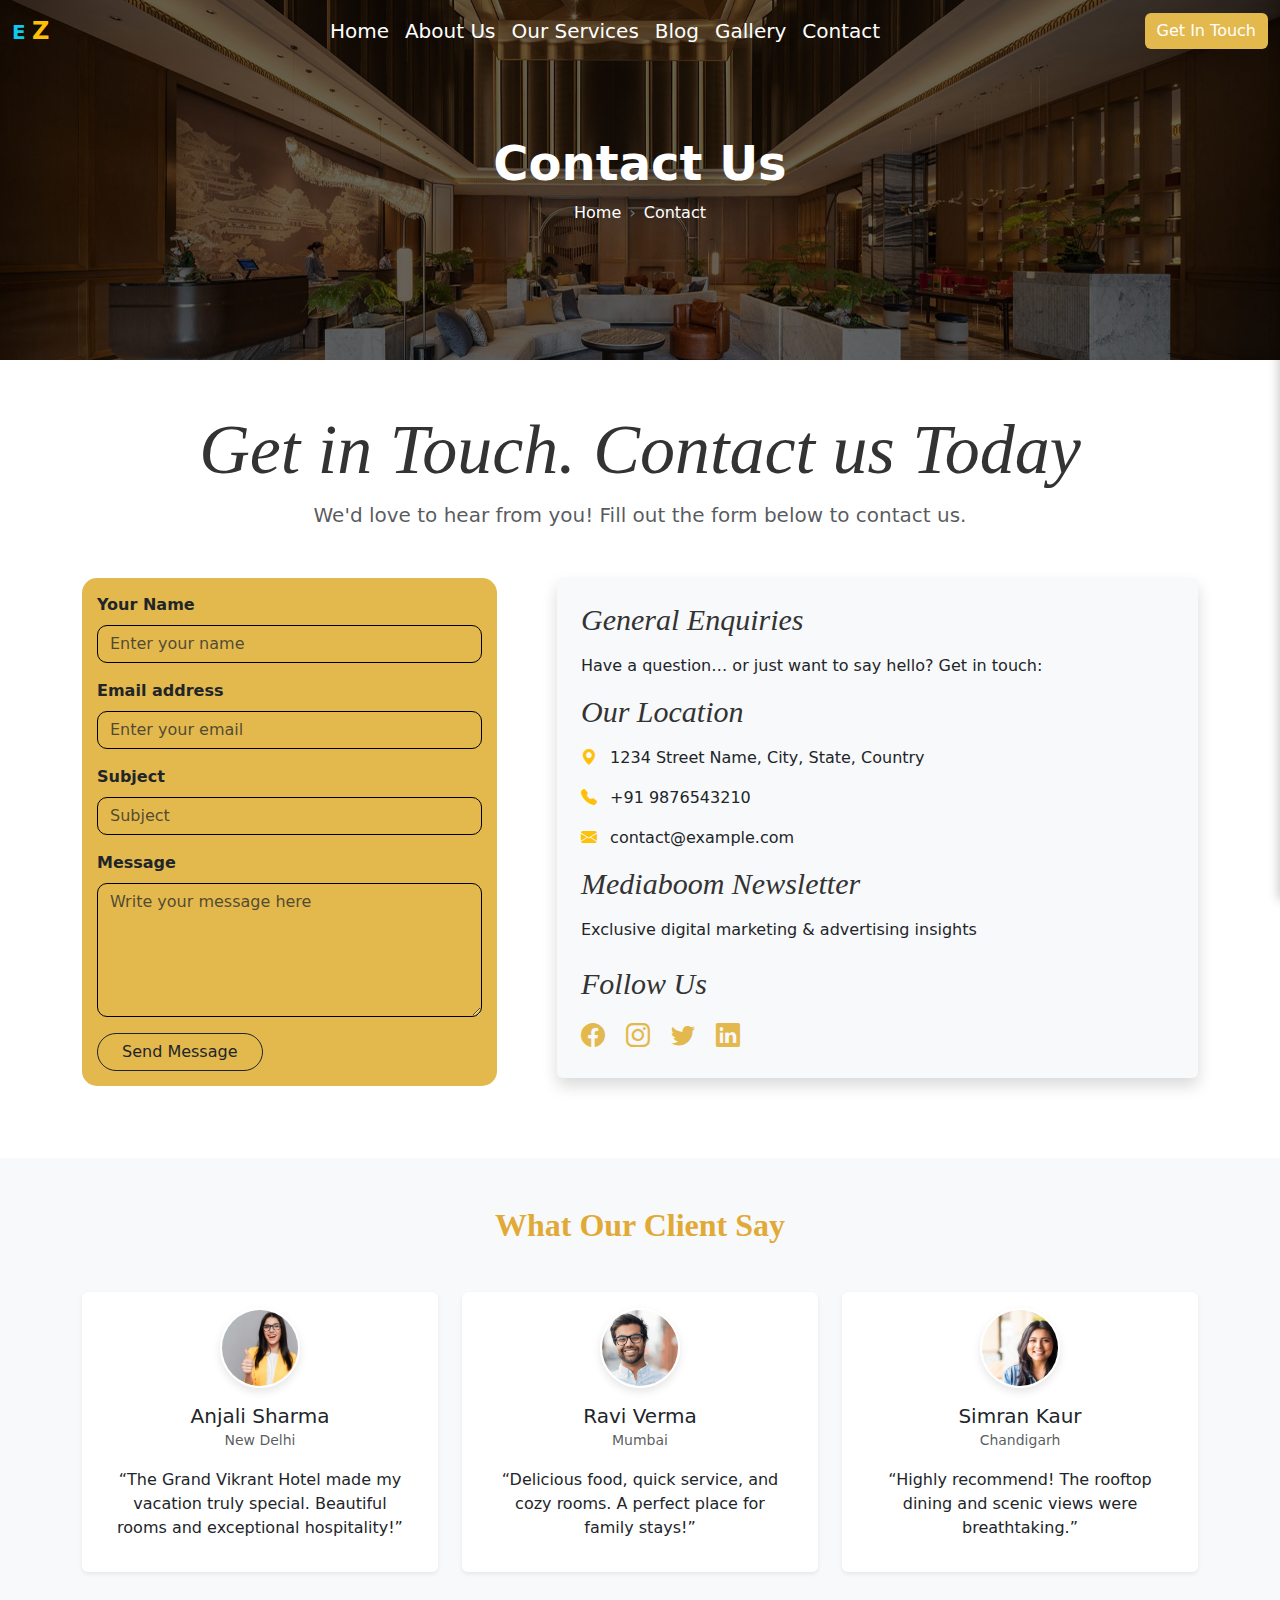
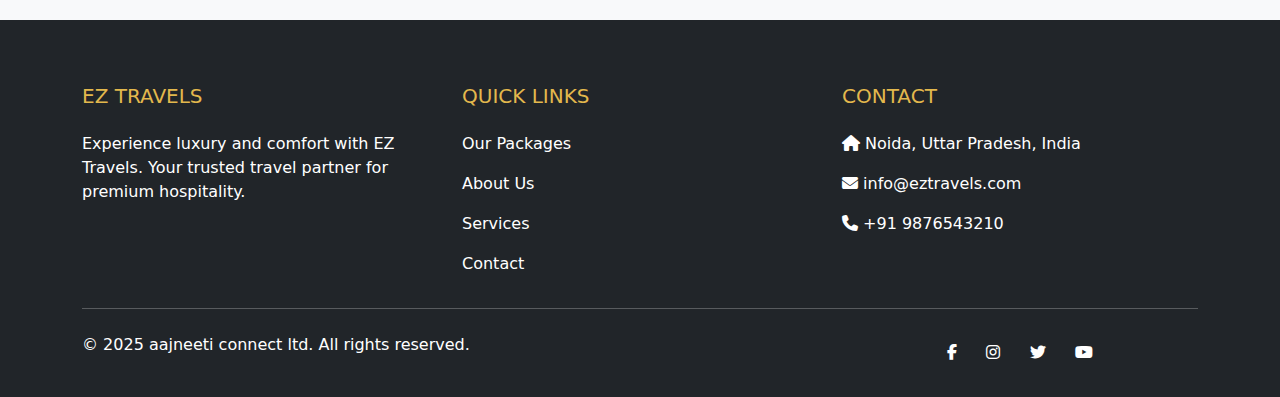
<file: contact.html>
<!DOCTYPE html>
<html lang="en">

<head>
    <meta charset="UTF-8">
    <meta name="viewport" content="width=device-width, initial-scale=1.0">
    <title>Document</title>
    <!-- Add Bootstrap Icons CDN -->
    <link href="https://cdn.jsdelivr.net/npm/bootstrap-icons@1.10.5/font/bootstrap-icons.css" rel="stylesheet">
    <link href="https://cdn.jsdelivr.net/npm/bootstrap@5.3.7/dist/css/bootstrap.min.css" rel="stylesheet">
    <link href="assets/css/style.css" rel="stylesheet">
    <!-- Font Awesome CDN for icons -->
    <link rel="stylesheet" href="https://cdnjs.cloudflare.com/ajax/libs/font-awesome/6.4.0/css/all.min.css">
    <link rel="stylesheet" href="https://cdnjs.cloudflare.com/ajax/libs/animate.css/4.1.1/animate.min.css" />
    <link href="https://unpkg.com/aos@2.3.1/dist/aos.css" rel="stylesheet">
</head>

<body>



    <!-- Navbar (your existing code remains almost same) -->
    <nav class="navbar navbar-expand-lg navbar-light navbar-overlay">
        <div class="container-fluid">
            <a class="navbar-brand" href="index.html">
                <span class="text-info fw-bold fs-7">E</span>
                <span class="text-warning fw-bold fs-4">Z</span>
            </a>

            <!-- Toggle Button -->
            <button class="navbar-toggler" type="button" id="menuToggle">
                <span class="navbar-toggler-icon"></span>
            </button>

            <!-- Desktop Menu -->
            <div class="collapse navbar-collapse d-none d-lg-block" id="navbarNav">
                <ul class="navbar-nav mx-auto">
                    <!-- nav items -->
                    <li class="nav-item"><a class="nav-link active" href="index.html">Home</a></li>
                    <li class="nav-item"><a class="nav-link" href="about.html">About Us</a></li>
                    <li class="nav-item"><a class="nav-link" href="services.html">Our Services</a></li>
                    <li class="nav-item"><a class="nav-link" href="blog.html">Blog</a></li>
                    <li class="nav-item"><a class="nav-link" href="gallery.html">Gallery</a></li>
                    <li class="nav-item"><a class="nav-link" href="contact.html">Contact</a></li>
                </ul>
            </div>

            <button class="btn btn-nav btn-color d-none d-lg-inline-block" data-bs-toggle="modal"
                data-bs-target="#getInTouchModal">
                Get In Touch
            </button>
        </div>
    </nav>

    <!-- Custom Sidebar (Mobile Menu) -->
    <div id="mobileSidebar" class="mobile-sidebar">
        <span class="close-btn" id="closeSidebar">&times;</span>
        <hr class="mb-4" />
        <ul class="sidebar-nav">
            <li><a href="index.html">Home</a></li>
            <li><a href="about.html">About Us</a></li>
            <li><a href="services.html">Our Services</a></li>
            <li><a href="blog.html">Blog</a></li>
            <li><a href="gallery.html">Gallery</a></li>
            <li><a href="contact.html">Contact</a></li>
        </ul>
    </div>

    <!-- Modal -->
    <div class="modal fade" id="getInTouchModal" tabindex="-1" aria-labelledby="getInTouchModalLabel"
        aria-hidden="true">
        <div class="modal-dialog">
            <div class="modal-content custom-modal shadow-lg animate__animated animate__zoomIn">

                <!-- Modal Header -->
                <div class="modal-header border-0">
                    <h5 class="modal-title" id="getInTouchModalLabel">Get in Touch</h5>
                    <button type="button" class="btn-close" data-bs-dismiss="modal" aria-label="Close"></button>
                </div>

                <!-- Modal Body with Form -->
                <div class="modal-body">
                    <form>
                        <div class="mb-3">
                            <label for="name" class="form-label fw-semibold">Name</label>
                            <input type="text" class="form-control stylish-input" id="name"
                                placeholder="Enter your name">
                        </div>
                        <div class="mb-3">
                            <label for="email" class="form-label fw-semibold">Email</label>
                            <input type="email" class="form-control stylish-input" id="email"
                                placeholder="Enter your email">
                        </div>
                        <div class="mb-3">
                            <label for="message" class="form-label fw-semibold">Message</label>
                            <textarea class="form-control stylish-input" id="message" rows="3"
                                placeholder="Your message..."></textarea>
                        </div>
                    </form>
                </div>

                <!-- Modal Footer -->
                <div class="modal-footer border-0 ">
                    <button type="button" class="btn btn-outline-dark" data-bs-dismiss="modal">Close</button>
                    <button type="submit" class="btn btn-outline-dark ">Send Message</button>
                </div>

            </div>
        </div>
    </div>


    <!-- Breadcrumb Area with Background Image -->
    <section class="breadcrumb-area d-flex align-items-center justify-content-center text-center text-white"
        style="height:40vh; background: linear-gradient(rgba(0,0,0,0.6), rgba(0,0,0,0.6)), url('assets/img/sliderr4.jpg') center/cover no-repeat;">
        <div class="container">
            <h1 class="fw-bold display-5 mb-2">Contact Us</h1>
            <nav aria-label="breadcrumb">
                <ol class="breadcrumb justify-content-center mb-0">
                    <li class="breadcrumb-item">
                        <a href="index.html" class="text-white text-decoration-none">Home</a>
                    </li>
                    <li class="breadcrumb-item active text-white" aria-current="page">Contact</li>
                </ol>
            </nav>
        </div>
    </section>


    <section class="contact-section py-5 ">
        <div class="container">
            <!-- Section Heading -->
            <div class="text-center mb-5">
                <h2 class="contact-heading">Get in Touch. Contact us Today</h2>
                <p class="text-muted fs-5">We'd love to hear from you! Fill out the form below to contact us.</p>
            </div>

            <div class="row g-4">
                <!-- Contact Form -->
                <div class="col-md-5 mb-4 pe-lg-5">
                    <form class="form-background">
                        <div class="mb-3">
                            <label for="name" class="form-label fw-bold">Your Name</label>
                            <input type="text" class="form-control stylish-input" id="name"
                                placeholder="Enter your name">
                        </div>
                        <div class="mb-3">
                            <label for="email" class="form-label fw-bold">Email address</label>
                            <input type="email" class="form-control stylish-input" id="email"
                                placeholder="Enter your email">
                        </div>
                        <div class="mb-3">
                            <label for="subject" class="form-label fw-bold">Subject</label>
                            <input type="text" class="form-control stylish-input" id="subject" placeholder="Subject">
                        </div>
                        <div class="mb-3">
                            <label for="message" class="form-label fw-bold">Message</label>
                            <textarea class="form-control stylish-input" id="message" rows="5"
                                placeholder="Write your message here"></textarea>
                        </div>
                        <button type="submit" class="btn btn-about btn-outline-dark rounded-pill px-4">Send Message</button>
                    </form>
                </div>

                <!-- Contact Details -->
                <div class="col-md-7">
                    <div class="bg-light p-4 rounded shadow">
                        <h5 class=" mb-3 details-heading">General Enquiries</h5>
                        <p> Have a question… or just want to say
                            hello? Get in touch:
                        </p>

                        <h5 class=" mb-3 details-heading">Our Location</h5>
                        <p><i class="bi bi-geo-alt-fill me-2 text-warning"></i> 1234 Street Name, City, State, Country
                        </p>
                        <p><i class="bi bi-telephone-fill me-2 text-warning"></i> +91 9876543210</p>
                        <p><i class="bi bi-envelope-fill me-2 text-warning"></i> contact@example.com</p>
                        <h5 class=" mb-3 details-heading">Mediaboom Newsletter</h5>
                        <p>Exclusive digital marketing & advertising insights</p>
                        <h5 class="details-heading mt-4 mb-3">Follow Us</h5>
                        <div>
                            <a href="#" class="me-3 social-icon"><i class="bi bi-facebook fs-4"></i></a>
                            <a href="#" class="me-3 social-icon "><i class="bi bi-instagram fs-4"></i></a>
                            <a href="#" class="me-3 social-icon"><i class="bi bi-twitter fs-4"></i></a>
                            <a href="#" class="social-icon"><i class="bi bi-linkedin fs-4"></i></a>
                        </div>
                    </div>
                </div>
            </div>
        </div>
    </section>

     <!-- testimonial-->
    <section class="py-5 bg-light" id="testimonials">
        <div class="container">
            <h2 class="text-center testimonial-heading mb-5 fw-bold">What Our Client Say</h2>
            <div class="row g-4">

                <!-- Testimonial 1 -->
                <div class="col-md-4">
                    <div class="card testimonial-card p-3 border-0 shadow-sm h-100">
                        <div class="text-center">
                            <img src="assets/img/pfl-2.jpg" class="rounded-circle mb-3 testimonial-img" alt="Client 1">
                            <h5 class="mb-0">Anjali Sharma</h5>
                            <small class="text-muted">New Delhi</small>
                        </div>
                        <div class="card-body text-center">
                            <p class="card-text">“The Grand Vikrant Hotel made my vacation truly special. Beautiful
                                rooms and exceptional hospitality!”</p>
                        </div>
                    </div>
                </div>

                <!-- Testimonial 2 -->
                <div class="col-md-4">
                    <div class="card testimonial-card p-3 border-0 shadow-sm h-100">
                        <div class="text-center">
                            <img src="assets/img/pfl-3.png" class="rounded-circle mb-3 testimonial-img" alt="Client 2">
                            <h5 class="mb-0">Ravi Verma</h5>
                            <small class="text-muted">Mumbai</small>
                        </div>
                        <div class="card-body text-center">
                            <p class="card-text">“Delicious food, quick service, and cozy rooms. A perfect place for
                                family stays!”</p>
                        </div>
                    </div>
                </div>

                <!-- Testimonial 3 -->
                <div class="col-md-4">
                    <div class="card testimonial-card p-3 border-0 shadow-sm h-100">
                        <div class="text-center">
                            <img src="assets/img/prf1.jpg" class="rounded-circle mb-3 testimonial-img" alt="Client 3">
                            <h5 class="mb-0">Simran Kaur</h5>
                            <small class="text-muted">Chandigarh</small>
                        </div>
                        <div class="card-body text-center">
                            <p class="card-text">“Highly recommend! The rooftop dining and scenic views were
                                breathtaking.”</p>
                        </div>
                    </div>
                </div>

            </div>
        </div>
    </section>





    <!-- footer area -->
    <footer class="bg-dark text-white pt-5 pb-4">
        <div class="container text-md-left">
            <div class="row">

                <!-- Logo / Brand -->
                <div class="col-md-4 col-lg-4 col-xl-4 mx-auto mt-3">
                    <h5 class="text-uppercase mb-4 font-weight-bold footer-heading">EZ Travels</h5>
                    <p>
                        Experience luxury and comfort with EZ Travels. Your trusted travel partner for premium
                        hospitality.
                    </p>
                </div>

                <!-- Useful Links -->
                <div class="col-md-4 col-lg-4 col-xl-4 mx-auto mt-3">
                    <h5 class="text-uppercase mb-4 font-weight-bold footer-heading">Quick Links</h5>
                    <p><a href="#" class="text-white" style="text-decoration: none;">Our Packages</a></p>
                    <p><a href="#" class="text-white" style="text-decoration: none;">About Us</a></p>
                    <p><a href="#" class="text-white" style="text-decoration: none;">Services</a></p>
                    <p><a href="#" class="text-white" style="text-decoration: none;">Contact</a></p>
                </div>

                <!-- Contact / Social -->
                <div class="col-md-4 col-lg-4 col-xl-4 mx-auto mt-3">
                    <h5 class="text-uppercase mb-4 font-weight-bold footer-heading">Contact</h5>
                    <p><i class="fas fa-home mr-4"></i> Noida, Uttar Pradesh, India</p>
                    <p><i class="fas fa-envelope mr-4"></i> info@eztravels.com</p>
                    <p><i class="fas fa-phone mr-4"></i> +91 9876543210</p>
                </div>

            </div>

            <hr class="mb-4">

            <!-- Copyright -->
            <div class="row align-items-center">
                <div class="col-md-7 col-lg-8">
                    <p>© 2025 aajneeti connect ltd. All rights reserved.</p>
                </div>
                <div class="col-md-5 col-lg-4">
                    <div class="text-center text-md-right">
                        <a href="#" class="text-white me-4"><i class="fab fa-facebook-f"></i></a>
                        <a href="#" class="text-white me-4"><i class="fab fa-instagram"></i></a>
                        <a href="#" class="text-white me-4"><i class="fab fa-twitter"></i></a>
                        <a href="#" class="text-white"><i class="fab fa-youtube"></i></a>
                    </div>
                </div>
            </div>
        </div>
    </footer>

    <!-- footer area end -->

    <script src="https://unpkg.com/aos@2.3.1/dist/aos.js"></script>
    <script>
        AOS.init();
    </script>

    <!-- Bootstrap Bundle JS (includes Popper) -->
    <script src="https://cdn.jsdelivr.net/npm/bootstrap@5.3.3/dist/js/bootstrap.bundle.min.js"></script>

    <script>
        window.addEventListener('scroll', function () {
            const navbar = document.querySelector('.navbar-overlay');
            if (window.scrollY > 50) {
                navbar.classList.add('scrolled');
            } else {
                navbar.classList.remove('scrolled');
            }
        });
    </script>
    <script>
        // Show sidebar
        document.getElementById('menuToggle').addEventListener('click', function () {
            document.getElementById('mobileSidebar').classList.add('active');
        });

        // Hide sidebar
        document.getElementById('closeSidebar').addEventListener('click', function () {
            document.getElementById('mobileSidebar').classList.remove('active');
        });
    </script>

</body>

</html>
</file>
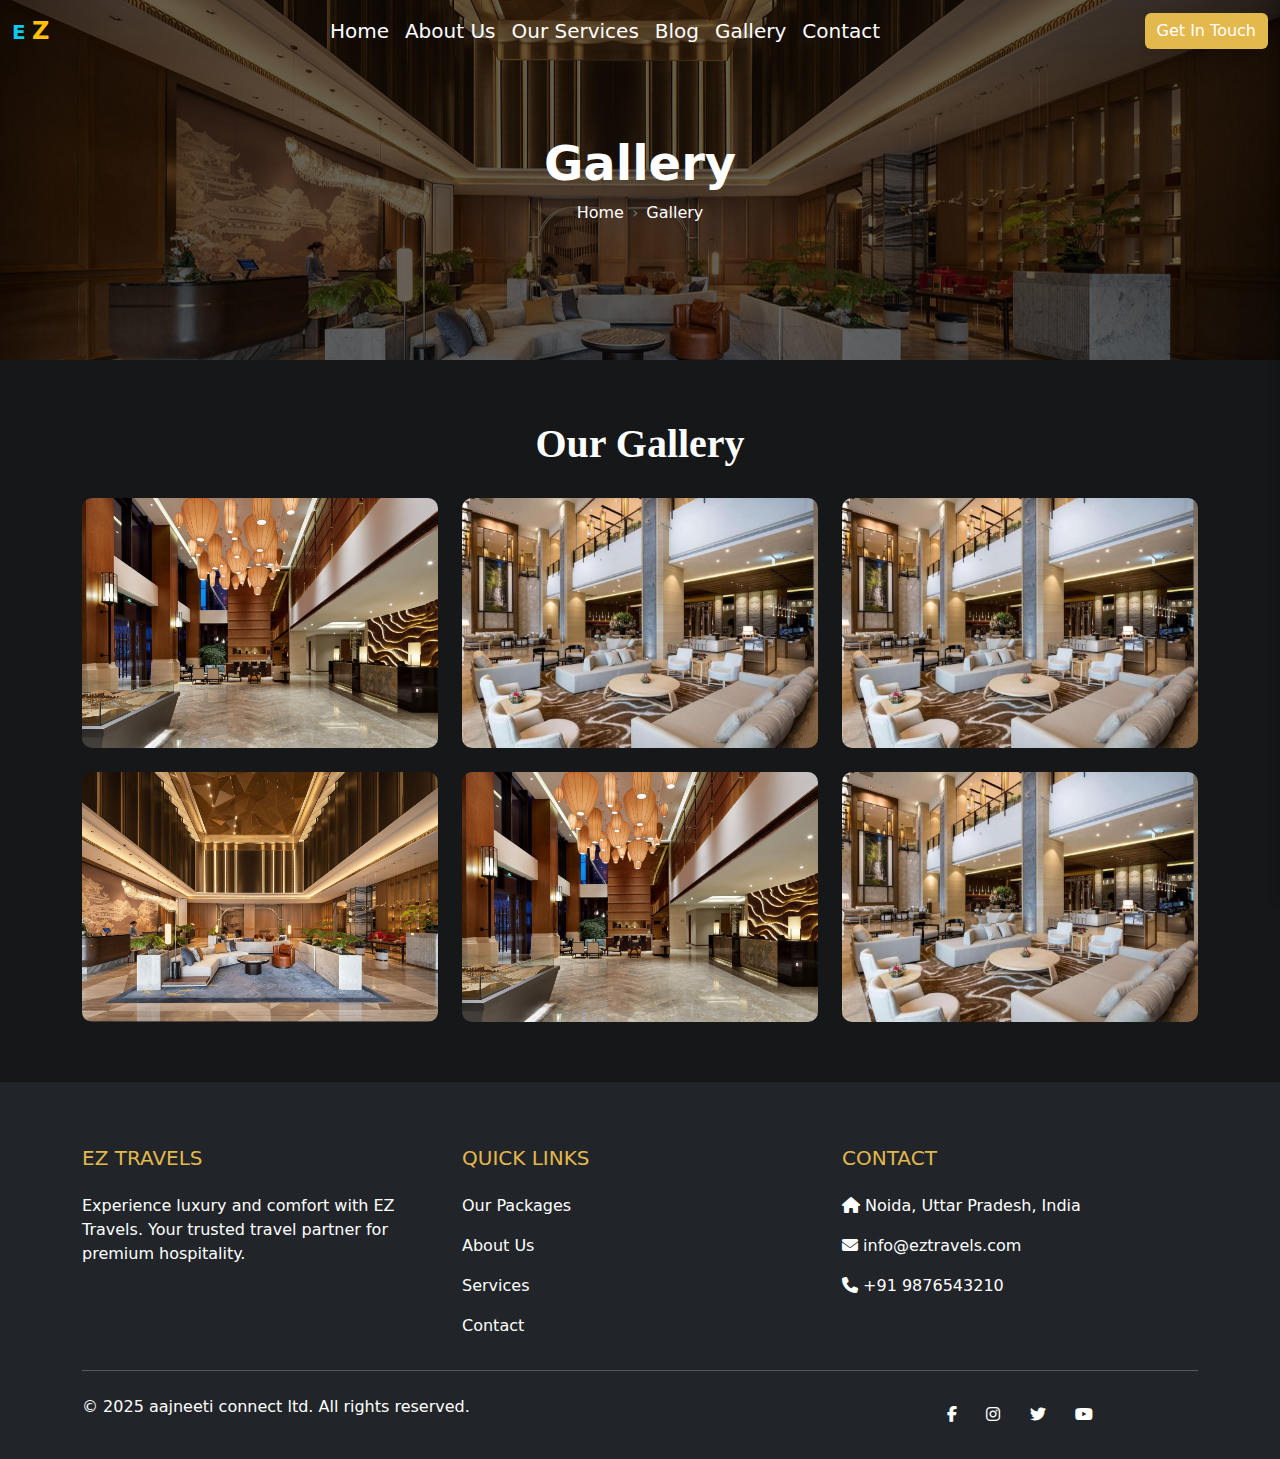
<file: gallery.html>
<!DOCTYPE html>
<html lang="en">

<head>
    <meta charset="UTF-8">
    <meta name="viewport" content="width=device-width, initial-scale=1.0">
    <title>Document</title>
     <link href="https://cdn.jsdelivr.net/npm/bootstrap@5.3.7/dist/css/bootstrap.min.css" rel="stylesheet">
    <link href="assets/css/style.css" rel="stylesheet">
    <!-- Font Awesome CDN for icons -->
    <link rel="stylesheet" href="https://cdnjs.cloudflare.com/ajax/libs/font-awesome/6.4.0/css/all.min.css">
    <link rel="stylesheet" href="https://cdnjs.cloudflare.com/ajax/libs/animate.css/4.1.1/animate.min.css" />
    <link href="https://unpkg.com/aos@2.3.1/dist/aos.css" rel="stylesheet">
</head>

<body class="about-background">
      <!-- Navbar (your existing code remains almost same) -->
    <nav class="navbar navbar-expand-lg navbar-light navbar-overlay">
        <div class="container-fluid">
            <a class="navbar-brand" href="index.html">
                <span class="text-info fw-bold fs-7">E</span>
                <span class="text-warning fw-bold fs-4">Z</span>
            </a>

            <!-- Toggle Button -->
            <button class="navbar-toggler" type="button" id="menuToggle">
                <span class="navbar-toggler-icon"></span>
            </button>

            <!-- Desktop Menu -->
            <div class="collapse navbar-collapse d-none d-lg-block" id="navbarNav">
                <ul class="navbar-nav mx-auto">
                    <!-- nav items -->
                    <li class="nav-item"><a class="nav-link active" href="index.html">Home</a></li>
                    <li class="nav-item"><a class="nav-link" href="about.html">About Us</a></li>
                    <li class="nav-item"><a class="nav-link" href="services.html">Our Services</a></li>
                    <li class="nav-item"><a class="nav-link" href="blog.html">Blog</a></li>
                    <li class="nav-item"><a class="nav-link" href="gallery.html">Gallery</a></li>
                    <li class="nav-item"><a class="nav-link" href="contact.html">Contact</a></li>
                </ul>
            </div>

            <button class="btn btn-nav btn-color d-none d-lg-inline-block" data-bs-toggle="modal"
                data-bs-target="#getInTouchModal">
                Get In Touch
            </button>
        </div>
    </nav>

    <!-- Custom Sidebar (Mobile Menu) -->
    <div id="mobileSidebar" class="mobile-sidebar">
        <span class="close-btn" id="closeSidebar">&times;</span>
        <hr class="mb-4" />
        <ul class="sidebar-nav">
            <li><a href="index.html">Home</a></li>
            <li><a href="about.html">About Us</a></li>
            <li><a href="services.html">Our Services</a></li>
            <li><a href="blog.html">Blog</a></li>
            <li><a href="gallery.html">Gallery</a></li>
            <li><a href="contact.html">Contact</a></li>
        </ul>
    </div>

      <!-- Modal -->
    <div class="modal fade" id="getInTouchModal" tabindex="-1" aria-labelledby="getInTouchModalLabel"
        aria-hidden="true">
        <div class="modal-dialog">
            <div class="modal-content custom-modal shadow-lg animate__animated animate__zoomIn">

                <!-- Modal Header -->
                <div class="modal-header border-0">
                    <h5 class="modal-title" id="getInTouchModalLabel">Get in Touch</h5>
                    <button type="button" class="btn-close" data-bs-dismiss="modal" aria-label="Close"></button>
                </div>

                <!-- Modal Body with Form -->
                <div class="modal-body">
                    <form>
                        <div class="mb-3">
                            <label for="name" class="form-label fw-semibold">Name</label>
                            <input type="text" class="form-control stylish-input" id="name"
                                placeholder="Enter your name">
                        </div>
                        <div class="mb-3">
                            <label for="email" class="form-label fw-semibold">Email</label>
                            <input type="email" class="form-control stylish-input" id="email"
                                placeholder="Enter your email">
                        </div>
                        <div class="mb-3">
                            <label for="message" class="form-label fw-semibold">Message</label>
                            <textarea class="form-control stylish-input" id="message" rows="3"
                                placeholder="Your message..."></textarea>
                        </div>
                    </form>
                </div>

                <!-- Modal Footer -->
                <div class="modal-footer border-0 ">
                    <button type="button" class="btn btn-outline-dark" data-bs-dismiss="modal">Close</button>
                    <button type="submit" class="btn btn-outline-dark ">Send Message</button>
                </div>

            </div>
        </div>
    </div>


    <!-- Breadcrumb Area with Background Image -->
    <section class="breadcrumb-area d-flex align-items-center justify-content-center text-center text-white"
        style="height:40vh; background: linear-gradient(rgba(0,0,0,0.6), rgba(0,0,0,0.6)), url('assets/img/sliderr4.jpg') center/cover no-repeat;">
        <div class="container">
            <h1 class="fw-bold display-5 mb-2">Gallery</h1>
            <nav aria-label="breadcrumb">
                <ol class="breadcrumb justify-content-center mb-0">
                    <li class="breadcrumb-item">
                        <a href="index.html" class="text-white text-decoration-none">Home</a>
                    </li>
                    <li class="breadcrumb-item active text-white" aria-current="page">Gallery</li>
                </ol>
            </nav>
        </div>
    </section>




<!-- Gallery Section -->
<section class="gallery-section  text-center">
    <div class="container">
        <h2 class="section-title content-heading">Our Gallery</h2>
        <div class="row g-4">
            <div class="col-md-4 col-sm-6">
                <img src="assets/img/sliderr2.jpg" alt="Gallery Image" class="img-fluid gallery-img w-100">
            </div>
            <div class="col-md-4 col-sm-6">
                <img src="assets/img/sliderr3.jpg" alt="Gallery Image" class="img-fluid gallery-img w-100">
            </div>
            <div class="col-md-4 col-sm-6">
                <img src="assets/img/sliderr3.jpg" alt="Gallery Image" class="img-fluid gallery-img w-100">
            </div>
            <div class="col-md-4 col-sm-6">
                <img src="assets/img/sliderr4.jpg" alt="Gallery Image" class="img-fluid gallery-img w-100">
            </div>
            <div class="col-md-4 col-sm-6">
                <img src="assets/img/sliderr2.jpg" alt="Gallery Image" class="img-fluid gallery-img w-100">
            </div>
            <div class="col-md-4 col-sm-6">
                <img src="assets/img/sliderr3.jpg" alt="Gallery Image" class="img-fluid gallery-img w-100">
            </div>
        </div>
    </div>
</section>


<!-- footer area -->
     <footer class="bg-dark text-white pt-5 pb-4">
        <div class="container text-md-left">
            <div class="row">

                <!-- Logo / Brand -->
                <div class="col-md-4 col-lg-4 col-xl-4 mx-auto mt-3">
                    <h5 class="text-uppercase mb-4 font-weight-bold footer-heading">EZ Travels</h5>
                    <p>
                        Experience luxury and comfort with EZ Travels. Your trusted travel partner for premium
                        hospitality.
                    </p>
                </div>

                <!-- Useful Links -->
                <div class="col-md-4 col-lg-4 col-xl-4 mx-auto mt-3">
                    <h5 class="text-uppercase mb-4 font-weight-bold footer-heading">Quick Links</h5>
                    <p><a href="#" class="text-white" style="text-decoration: none;">Our Packages</a></p>
                    <p><a href="#" class="text-white" style="text-decoration: none;">About Us</a></p>
                    <p><a href="#" class="text-white" style="text-decoration: none;">Services</a></p>
                    <p><a href="#" class="text-white" style="text-decoration: none;">Contact</a></p>
                </div>

                <!-- Contact / Social -->
                <div class="col-md-4 col-lg-4 col-xl-4 mx-auto mt-3">
                    <h5 class="text-uppercase mb-4 font-weight-bold footer-heading">Contact</h5>
                    <p><i class="fas fa-home mr-4"></i> Noida, Uttar Pradesh, India</p>
                    <p><i class="fas fa-envelope mr-4"></i> info@eztravels.com</p>
                    <p><i class="fas fa-phone mr-4"></i> +91 9876543210</p>
                </div>

            </div>

            <hr class="mb-4">

            <!-- Copyright -->
            <div class="row align-items-center">
                <div class="col-md-7 col-lg-8">
                    <p>© 2025 aajneeti connect ltd. All rights reserved.</p>
                </div>
                <div class="col-md-5 col-lg-4">
                    <div class="text-center text-md-right">
                        <a href="#" class="text-white me-4"><i class="fab fa-facebook-f"></i></a>
                        <a href="#" class="text-white me-4"><i class="fab fa-instagram"></i></a>
                        <a href="#" class="text-white me-4"><i class="fab fa-twitter"></i></a>
                        <a href="#" class="text-white"><i class="fab fa-youtube"></i></a>
                    </div>
                </div>
            </div>
        </div>
    </footer>
 
    <!-- footer area end -->

    <script src="https://unpkg.com/aos@2.3.1/dist/aos.js"></script>
    <script>
        AOS.init();
    </script>

    <!-- Bootstrap Bundle JS (includes Popper) -->
    <script src="https://cdn.jsdelivr.net/npm/bootstrap@5.3.3/dist/js/bootstrap.bundle.min.js"></script>

    <script>
        window.addEventListener('scroll', function () {
            const navbar = document.querySelector('.navbar-overlay');
            if (window.scrollY > 50) {
                navbar.classList.add('scrolled');
            } else {
                navbar.classList.remove('scrolled');
            }
        });
    </script>
    <script>
        // Show sidebar
        document.getElementById('menuToggle').addEventListener('click', function () {
            document.getElementById('mobileSidebar').classList.add('active');
        });

        // Hide sidebar
        document.getElementById('closeSidebar').addEventListener('click', function () {
            document.getElementById('mobileSidebar').classList.remove('active');
        });
    </script>

</body>

</html>
</file>
<file: assets/css/style.css>
/* Transparent navbar on top of slider */
.navbar-overlay {
  position: absolute;
  top: 0;
  left: 0;
  width: 100%;
  z-index: 10;
  background-color: transparent;
}

.navbar-overlay.scrolled {
  position: fixed;
  background-color: white !important;
  box-shadow: 0 2px 6px rgba(0, 0, 0, 0.1);
}

.navbar-overlay.scrolled .nav-link {
  color: black !important;
}

/* Optional: white text for visibility on image */
.navbar-overlay .nav-link,
.navbar-overlay .navbar-brand {
  color: #fff !important;
  font-size: 20px;
  font-weight: 400;
}

.navbar-overlay .nav-link:hover {
  color: #e3b84d !important;
  /* yellow on hover */
}

.carousel-item {
  position: relative;
}

.carousel-item .overlay {
  position: absolute;
  top: 0;
  left: 0;
  width: 100%;
  height: 100%;
  background-color: rgba(0, 0, 0, 0.6);
  /* Black with 50% opacity */
  z-index: 1;
}

.carousel-caption {
  top: 30%;
  transform: translateY(0);
  z-index: 2;
  position: absolute;

}

.stylish-heading {
  font-family: 'Playfair Display', serif;
  letter-spacing: 1px;
  text-shadow: 2px 2px 4px rgba(0, 0, 0, 0.6);
}



.service-heading {
  font-family: 'Playfair Display', serif;

}

.service-img .overlay {
  position: absolute;
  top: 0;
  left: 0;
  width: 100%;
  height: 100%;
  background-color: rgba(0, 0, 0, 0.6);
  /* Black with 50% opacity */
  z-index: 1;
}

.service-caption {
  bottom: 5%;
  transform: translateY(0);
  z-index: 2;
  position: absolute;

}

.package-section {
  top: 20%;
}

.service-img {
  transition: all 0.3s ease;
}

.service-img:hover {
  transform: translateY(-8px);
  box-shadow: 0 6px 15px rgba(0, 0, 0, 0.2);
}

.service-main-heading {
  color: #E1AA36;
  font-family: 'Playfair Display', serif;
}

.package-main-heading {
  color: #E1AA36;
  font-family: 'Playfair Display', serif;
}

.testimonial-card {
  transition: transform 0.3s ease;
}

.testimonial-card:hover {
  transform: translateY(-8px);
  box-shadow: 0 10px 25px rgba(0, 0, 0, 0.1);
}

.testimonial-heading {
  color: #E1AA36;
  font-family: 'Playfair Display', serif;
}

.testimonial-img {
  width: 80px;
  height: 80px;
  object-fit: cover;
  border-radius: 50%;
  border: 2px solid #ffffff;
  box-shadow: 0 4px 8px rgba(0, 0, 0, 0.1);
}

.btn-nav {
  color: white;

}

.navbar-overlay.scrolled .btn-nav {
  color: black;
}

.btn-color {
  background-color: #e3b84d;
  border: black;
}

.btn-color:hover {
  background-color: #e3b84d;
}

.testimonial-sub-heading {
  font-family: 'Playfair Display', serif;
}

.custom-modal {
  border-radius: 15px;
  overflow: hidden;
  z-index: 50;
  max-width: 350px;
  margin: auto;
  padding: 10px;
}

.stylish-input {
  border-radius: 10px;
  border: 1px solid black;
  transition: all 0.3s ease;
  box-shadow: none;
  background-color: #e3b84d;
  color: black;
}

.stylish-input:focus {
  border-color: black;
  box-shadow: 0 0 8px rgba(219, 187, 7, 0.712);
  outline: none;
  background-color: #e3b84d;

}

.modal-content {
  background: #e3b84d;
}

.modal-body {
  padding: 10px;
}

.modal-header,
.modal-footer {
  border: none;
  padding: 5px 8px;
}

.footer-heading {
  color: #e3b84d;
}

/* Sidebar base */
.mobile-sidebar {
  position: fixed;
  top: 0;
  right: -100%;
  width: 100%;
  height: 100vh;
  /* Full viewport height */
  background-color: #fff;
  color: black;
  z-index: 1050;
  transition: right 0.3s ease;
  padding: 2rem 1.5rem;
  box-shadow: -2px 0 10px rgba(0, 0, 0, 0.2);
  overflow-y: auto;
  /* Enable vertical scroll */
}

/* Show sidebar */
.mobile-sidebar.active {
  right: 0;
}

/* Close button */
.mobile-sidebar .close-btn {
  font-size: 40px;
  cursor: pointer;
  position: absolute;
  top: 2px;
  right: 25px;
  z-index: 1100;
}

/* Nav links */
.sidebar-nav {
  list-style: none;
  padding-left: 0;
  margin-top: 40px;
}

.sidebar-nav li {
  margin-bottom: 1.2rem;
}

.sidebar-nav a {
  color: black;
  text-decoration: none;
  font-weight: 600;
  font-size: 18px;
}

.breadcrumb a {
  text-decoration: none;
  color: #007bff;
}

.breadcrumb a:hover {
  text-decoration: underline;
}

.breadcrumb-item+.breadcrumb-item::before {
  content: "›";
  /* Use › instead of / */
  color: #6c757d;
}

.btn-about {
  background-color: #e3b84d;
}

.btn-about:hover {
  background-color: #E1AA36;
}

.about-parallax-section {
  min-height: 60vh;
}

.parallax-img {
  transition: transform 1s ease;
}

.second-img {
  transition: transform 1s ease;
  z-index: 2;
}

.about-parallax-section:hover .parallax-img {
  transform: translateY(-20px);
}

.about-parallax-section:hover .second-img {
  transform: translateY(30px);
}

.about-background {
  background-color: #151719;
  color: #ffffff;
}

.banner-section {
  height: 95vh;
  /* Or use 400px / 50vh based on your design */
  position: relative;
  overflow: hidden;
}

.banner-img {
  height: 100%;
  width: 100%;
  object-fit: contain;
}

.content-heading {
  font-family: 'Libertinus Serif';
  color: #ffffff;


}

@media (max-width: 576px) {
  .content-heading {
    font-size: 1rem;
  }
}

@media (min-width: 577px) and (max-width: 768px) {
  .content-heading {
    font-size: 1.75rem;
  }
}

@media (min-width: 769px) {
  .content-heading {
    font-size: 2.5rem;
  }
}


.card-image {
  height: 500px;
  width: 100%;
  border: none;

}

.apartment-heading {
  font-family: 'playfair Display', serif;
  color: #E1AA36;
  font-size: 27.4px;
}

.blog-section {
  position: relative;
  background-color: #000;
  /* Fallback */
  color: white;
  overflow: hidden;
}

.blog-card {
  transition: all 0.3s ease-in-out;
}

.blog-card:hover {
  transform: translateY(-5px);
  box-shadow: 0 15px 30px rgba(0, 0, 0, 0.15);
}

.bg-color {
  background-color: #996f15;
}

.blog-section {
  position: relative;
  background-color: #111;
  overflow: hidden;
}

.blog-section h2 {
  color: #fff;
}

.blog-card:hover {
  transform: translateY(-5px);
  box-shadow: 0 15px 30px rgba(0, 0, 0, 0.15);
  transition: all 0.3s ease;
}

.services-section {
  background: url('assets/img/bg-pattern.jpg') no-repeat center center/cover;
  position: relative;
  overflow: hidden;
}

.services-section .bg-overlay {
  position: absolute;
  top: 0;
  left: 0;
  right: 0;
  bottom: 0;
  background: rgba(0, 0, 0, 0.6);
  z-index: 1;
}

.services-section .container {
  position: relative;
  z-index: 2;
}

.service-box {
  background: rgba(255, 255, 255, 0.05);
  backdrop-filter: blur(8px);
  transition: transform 0.3s ease, box-shadow 0.3s ease;
  border: 1px solid rgba(255, 255, 255, 0.1);
}

.service-box:hover {
  transform: translateY(-10px);
  box-shadow: 0 10px 20px rgba(255, 255, 255, 0.1);
}

.service-box .icon img {
  transition: transform 0.4s ease;
}

.service-box:hover .icon img {
  transform: rotate(360deg);
}

.glass-card {
  background: rgba(255, 255, 255, 0.07);
  backdrop-filter: blur(10px);
  border: 1px solid rgba(255, 255, 255, 0.2);
  transition: transform 0.3s ease;
}

.glass-card:hover {
  transform: translateY(-10px);
}

.glass-services {
  background: linear-gradient(to right, #0f2027, #203a43, #2c5364);
}

.contact-heading {
  font-family: 'playfair', serif;
  font-style: italic;
  font-size: 70px;
  font-weight: 300;
  color: #333;
}

.form-background {
  background-color: #e3b84d;
  padding: 15px;
  border-radius: 15px;
  box-shadow: #996f15;
}

.details-heading {
  font-family: 'playfair', serif;
  font-style: italic;
  font-size: 30px;
  font-weight: 300;
  color: #333;
}

.social-icon {
  color: #e3b84d
}

.gallery-img {
  height: 250px;
  object-fit: cover;
  border-radius: 10px;
  transition: transform 0.3s ease-in-out;
}

.gallery-img:hover {
  transform: scale(1.05);
}

.gallery-section {
  padding: 60px 0;
}

.section-title {
  font-size: 2.5rem;
  font-weight: bold;
  margin-bottom: 30px;
}
</file>
